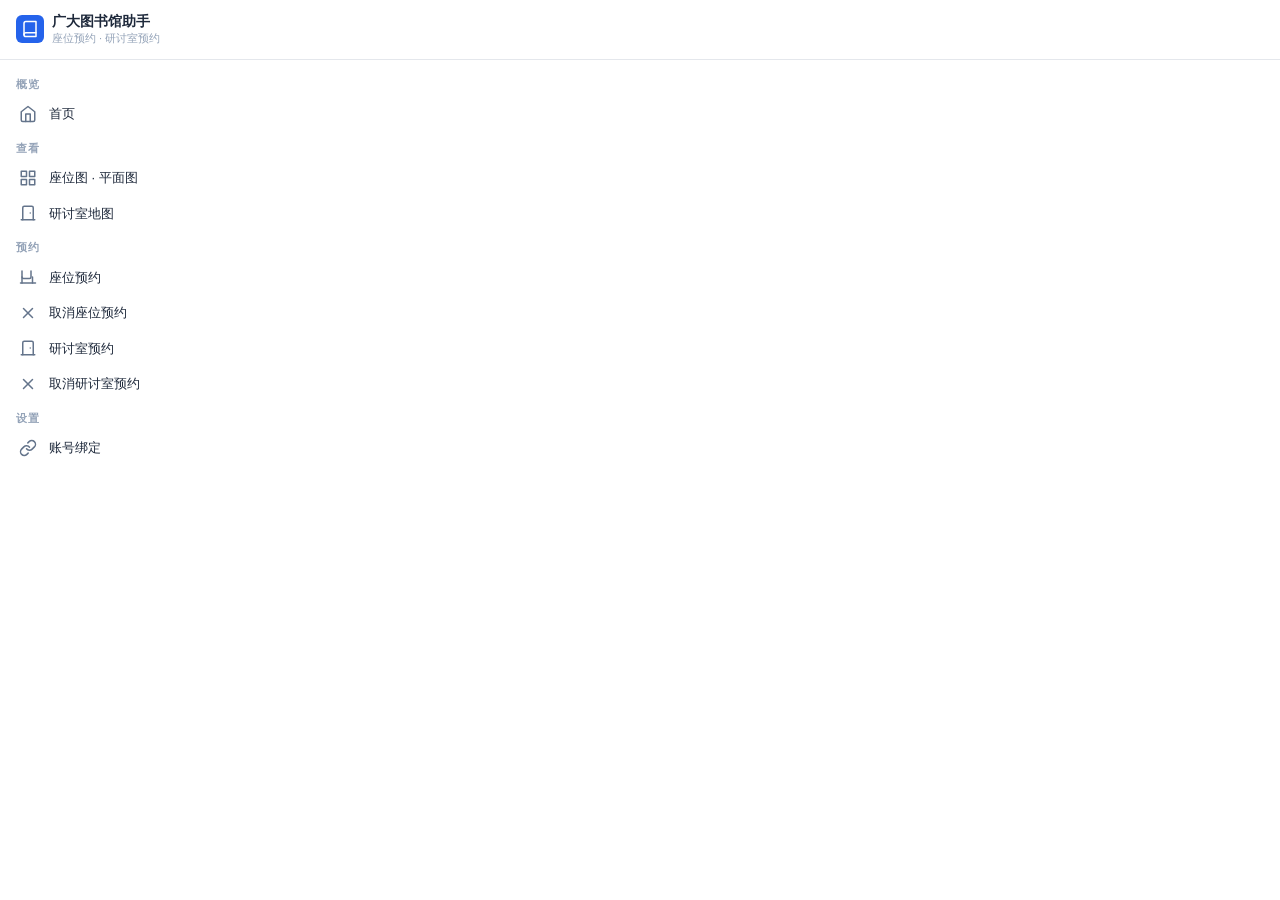
<file: index.html>
<!DOCTYPE html>
<html lang="zh-CN">
<head>
<meta charset="UTF-8">
<meta name="viewport" content="width=device-width, initial-scale=1.0">
<title>广大图书馆助手</title>
<!-- meta refresh：浏览器原生跳转，兼容性最好 -->
<meta http-equiv="refresh" content="0; url=nav.html">
<!-- JS 跳转：meta refresh 失效时的兜底 -->
<script>window.location.replace('nav.html');</script>
</head>
<body>
正在跳转，请稍候...如果未自动跳转，请 <a href="nav.html">点击这里</a>。
</body>
</html>
</file>
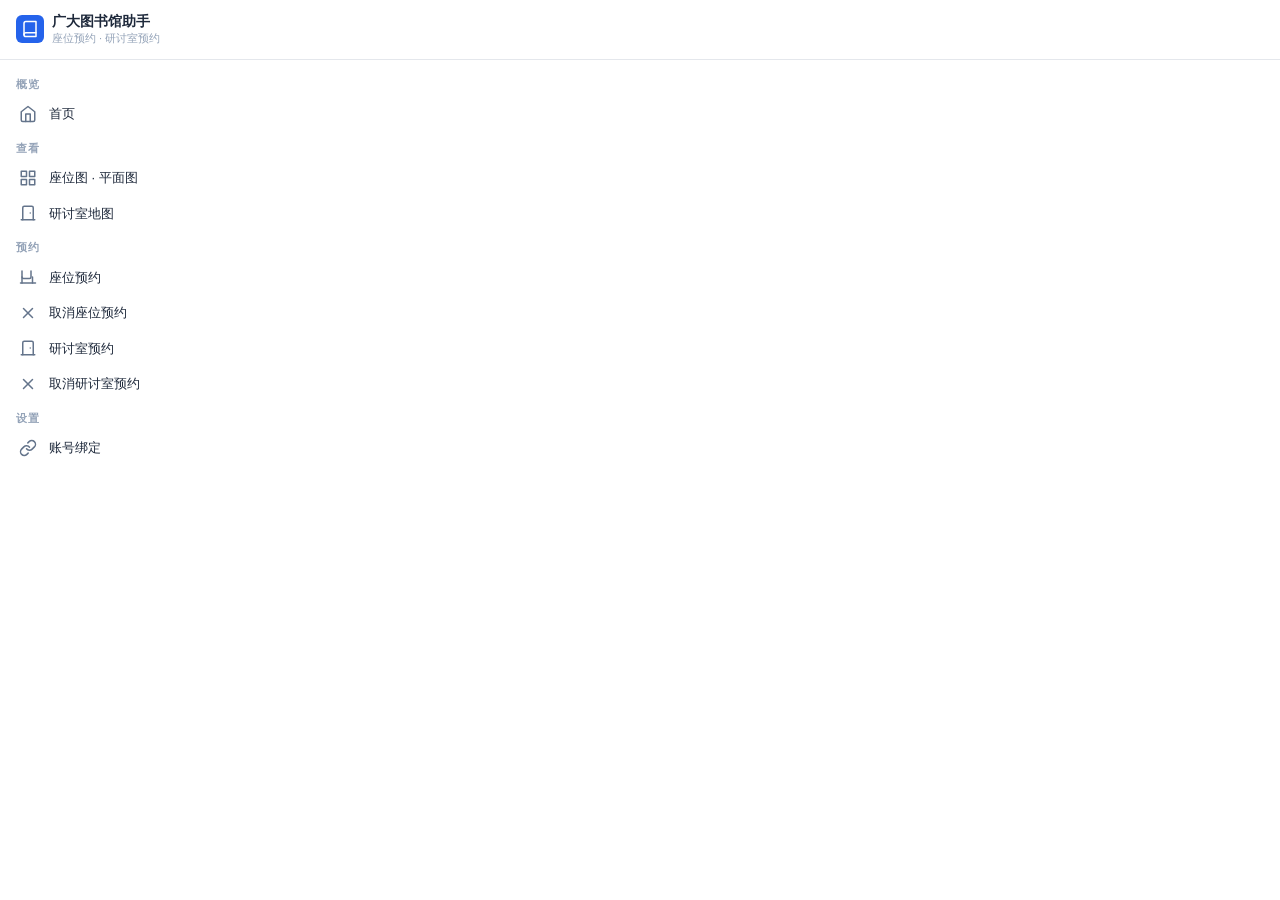
<file: nav.html>
<!DOCTYPE html>
<html lang="zh-CN">
<head>
<meta charset="UTF-8">
<meta name="viewport" content="width=device-width, initial-scale=1.0">
<title>功能导航</title>
<link rel="stylesheet" href="shared.css">
</head>
<body>

<div class="nav-panel">

  <!-- 头部 -->
  <div class="nav-header">
    <div class="nav-header-logo">
      <svg viewBox="0 0 24 24" fill="none" stroke="currentColor" stroke-width="2" stroke-linecap="round" stroke-linejoin="round"><path d="M4 19.5A2.5 2.5 0 0 1 6.5 17H20"/><path d="M6.5 2H20v20H6.5A2.5 2.5 0 0 1 4 19.5v-15A2.5 2.5 0 0 1 6.5 2z"/></svg>
    </div>
    <div>
      <div class="nav-header-title">广大图书馆助手</div>
      <div class="nav-header-sub">座位预约 · 研讨室预约</div>
    </div>
  </div>

  <!-- 导航列表 -->
  <div class="nav-groups" id="navGroups"></div>

</div>

<!-- 二级视图：首页 FAQ -->
<div class="nav-subview" id="subview-home">
  <div class="nav-subview-header">
    <button class="nav-subview-back" onclick="closeSubview()">
      <svg viewBox="0 0 24 24" fill="none" stroke="currentColor" stroke-width="2" stroke-linecap="round" stroke-linejoin="round" width="18" height="18"><line x1="19" y1="12" x2="5" y2="12"/><polyline points="12 19 5 12 12 5"/></svg>
    </button>
    <span class="nav-subview-title">常见问题</span>
  </div>
  <div class="nav-subview-body" id="faqBody"></div>
</div>

<!-- 对话引导浮层 -->
<div class="dialog-prompt" id="dialogPrompt">
  <button class="prompt-close" onclick="hidePrompt()">&times;</button>
  <div class="prompt-title" id="promptTitle"></div>
  <div class="prompt-hint" id="promptHint"></div>
</div>

<script src="shared.js"></script>
<script>
(function() {
  const { NAV_CONFIG, ICONS, sendToParent, MSG, escapeHtml } = window.LibPanel;

  let activeId = null;

  // ---------- 渲染导航 ----------
  function renderNav() {
    const container = document.getElementById('navGroups');
    container.innerHTML = NAV_CONFIG.map(group => `
      <div class="nav-group-label">${escapeHtml(group.group)}</div>
      ${group.items.map(item => `
        <div class="nav-item ${activeId === item.id ? 'active' : ''}"
             id="nav-${escapeHtml(item.id)}"
             role="button"
             tabindex="0"
             aria-label="${escapeHtml(item.label)}：${escapeHtml(item.desc)}"
             data-nav-id="${escapeHtml(item.id)}">
          <span class="nav-item-icon">${ICONS[item.icon] || ICONS.list}</span>
          <span class="nav-item-label">${escapeHtml(item.label)}</span>
        </div>
      `).join('')}
    `).join('');

    // 修复：用事件委托替代 onclick 字符串拼接，避免潜在 XSS
    container.querySelectorAll('.nav-item').forEach(el => {
      const navId = el.dataset.navId;
      el.addEventListener('click', () => onNavClick(navId));
      el.addEventListener('keydown', (e) => {
        if (e.key === 'Enter' || e.key === ' ') {
          e.preventDefault();
          onNavClick(navId);
        }
      });
    });
  }

  // ---------- 导航点击处理 ----------
  window.onNavClick = function(itemId) {
    const item = findItem(itemId);
    if (!item) return;

    // 高亮当前项
    activeId = itemId;
    document.querySelectorAll('.nav-item').forEach(el => el.classList.remove('active'));
    const el = document.getElementById('nav-' + itemId);
    if (el) el.classList.add('active');

    const action = item.action;

    if (action.type === 'self') {
      // 左栏自展开二级视图
      showSubview(action.subview);
      return;
    }

    if (action.type === 'load-iframe') {
      // 请求父窗口在中间区加载 iframe
      sendToParent(MSG.LOAD_IFRAME, {
        target: action.target,
        params: action.params || {},
        navId: itemId,
      });
      // 同时显示兜底提示
      if (item.fallback && item.fallback.type === 'prompt') {
        showPrompt(item.label, item.fallback.message);
      }
      return;
    }

    if (action.type === 'trigger-task') {
      // 通过 CXBOT 协议触发任务流
      // shared.js 内部会根据 flow 自动选择 triggerTask 或 triggerByIntent
      sendToParent(MSG.TRIGGER_TASK, {
        flow: action.flow,
        message: action.message,  // 传递 action.message（如"看座位图"）
        params: action.params,
        navId: itemId,
      });
      // 同时显示兜底提示
      if (item.fallback && item.fallback.type === 'prompt') {
        showPrompt(item.label, item.fallback.message);
      }
      return;
    }

  };

  function findItem(id) {
    for (const group of NAV_CONFIG) {
      const item = group.items.find(i => i.id === id);
      if (item) return item;
    }
    return null;
  }

  // ---------- 二级视图 ----------
  window.showSubview = function(name) {
    closeSubview();
    const el = document.getElementById('subview-' + name);
    if (el) {
      el.classList.add('visible');
      if (name === 'home') renderFAQ();
    }
  };

  window.closeSubview = function() {
    document.querySelectorAll('.nav-subview').forEach(el => el.classList.remove('visible'));
  };

  // ---------- FAQ 内容 ----------
  function renderFAQ() {
    const faqs = [
      { q: '如何绑定图书馆账号？', a: '在对话框输入「绑定账号」，按提示输入学号和图书馆密码即可。密码会加密存储，不会明文展示。' },
      { q: '为什么预约失败？', a: '常见原因：1) 座位已被他人预约 2) 当前时段不可预约 3) 有未完成的预约冲突。建议选择空闲座位。' },
      { q: '如何查看座位状态？', a: '点击左侧「互动座位图」可查看实时座位状态。绿色=空闲，黄色=部分已约，红色=已约，蓝色=我的预约。' },
      { q: '密码安全吗？', a: '密码使用 AES-GCM 加密存储，传输使用 HTTPS。平台和开发者都无法看到明文密码。' },
      { q: '图书馆官网', a: 'https://libbooking.gzhu.edu.cn' },
    ];

    document.getElementById('faqBody').innerHTML = faqs.map((f, i) => `
      <div class="card js-faq-item" style="cursor:pointer;" data-faq-q="${escapeHtml(f.q)}">
        <div style="font-size:13px;font-weight:600;color:var(--color-text);margin-bottom:4px;">${escapeHtml(f.q)}</div>
        <div style="font-size:12px;color:var(--color-text-secondary);line-height:1.5;">${escapeHtml(f.a)}</div>
      </div>
    `).join('');

    // 修复 P1-5：用事件委托替代 onclick 注入，避免 XSS
    document.querySelectorAll('.js-faq-item').forEach(el => {
      el.addEventListener('click', () => askFAQ(el.dataset.faqQ));
    });
  }

  window.askFAQ = function(question) {
    sendToParent(MSG.TRIGGER_TASK, { flow: 'chat', message: question });
    showPrompt('已发送问题', '请在对话框查看回复');
  };

  // ---------- 对话引导浮层 ----------
  let promptTimer = null;
  function showPrompt(title, hint) {
    const el = document.getElementById('dialogPrompt');
    document.getElementById('promptTitle').textContent = title;
    document.getElementById('promptHint').textContent = hint;
    el.classList.add('visible');
    clearTimeout(promptTimer);
    promptTimer = setTimeout(hidePrompt, 5000);
  }
  window.hidePrompt = function() {
    document.getElementById('dialogPrompt').classList.remove('visible');
  };

  // ---------- 监听父窗口消息 ----------
  window.LibPanel.onParentMessage({
    [window.LibPanel.MSG_FROM_PARENT.REFRESH]: () => {
      // 父窗口请求刷新
    },
    [window.LibPanel.MSG_FROM_PARENT.NAV_UPDATE]: (payload) => {
      // 父窗口更新导航高亮
      if (payload && payload.activeId) {
        activeId = payload.activeId;
        renderNav();
      }
    },
  });

  // ---------- 初始化 ----------
  renderNav();
})();
</script>
</body>
</html>
</file>
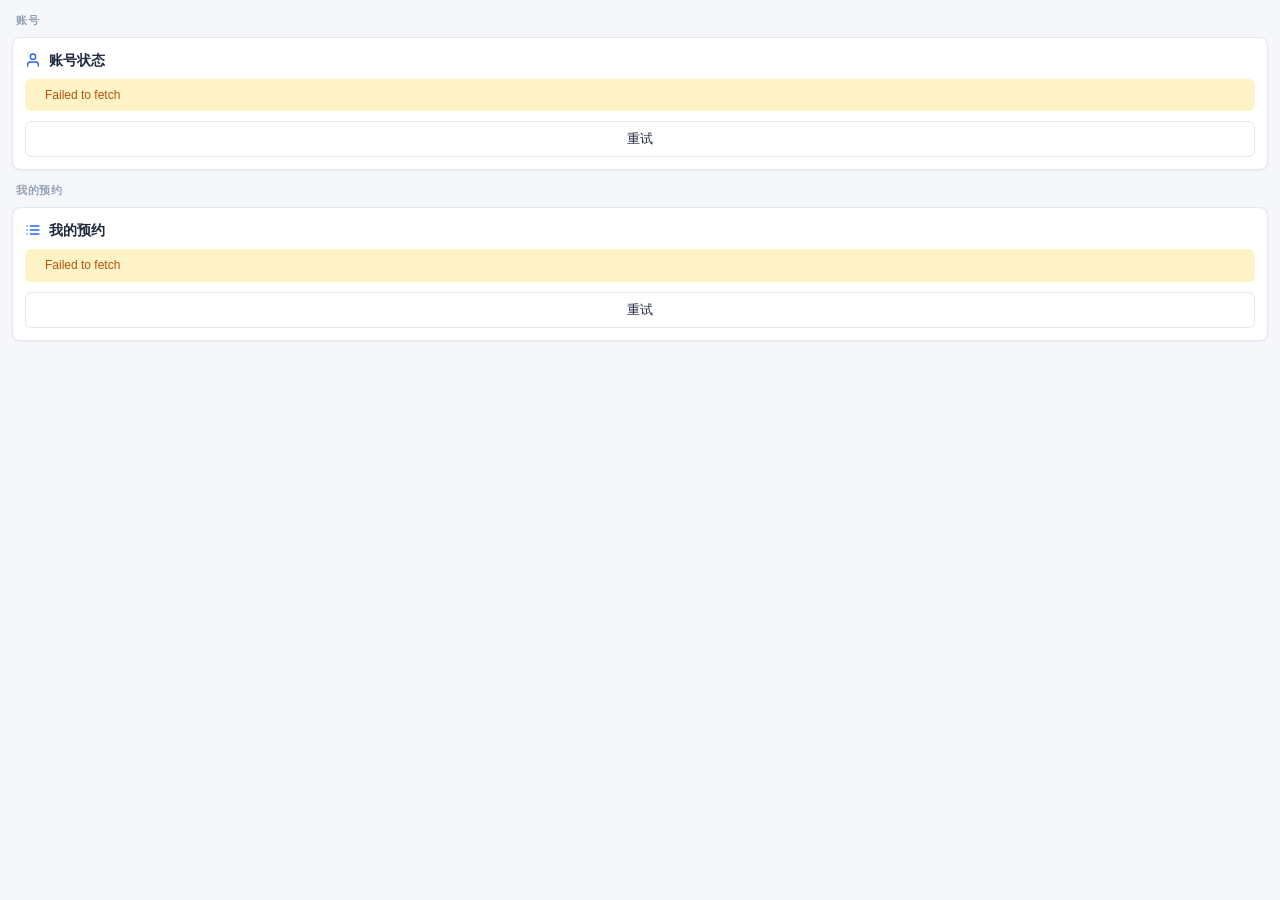
<file: panel.html>
<!DOCTYPE html>
<html lang="zh-CN">
<head>
<meta charset="UTF-8">
<meta name="viewport" content="width=device-width, initial-scale=1.0">
<title>个人信息面板</title>
<link rel="stylesheet" href="shared.css">
</head>
<body>

<div class="panel-container" id="container">

  <!-- 账号状态 -->
  <div class="panel-section">
    <div class="panel-section-title">账号</div>
    <div class="card" id="accountCard">
      <div class="skeleton-line" style="width:60%;height:14px;margin-bottom:8px;"></div>
      <div class="skeleton-line" style="width:90%;height:12px;margin-bottom:6px;"></div>
      <div class="skeleton-line" style="width:70%;height:12px;"></div>
    </div>
  </div>

  <!-- 我的预约（直连 /api/reservations，座位/研讨室分组展示，支持一键取消） -->
  <div class="panel-section">
    <div class="panel-section-title">我的预约</div>
    <div class="card" id="resvCard">
      <div class="skeleton-line" style="width:60%;height:14px;margin-bottom:8px;"></div>
      <div class="skeleton-line" style="width:90%;height:12px;margin-bottom:6px;"></div>
      <div class="skeleton-line" style="width:70%;height:12px;"></div>
    </div>
  </div>


</div>

<script src="shared.js"></script>
<script>
(function() {
  const { apiGet, apiPost, ICONS, escapeHtml, MSG_FROM_PARENT, onParentMessage, setToken, clearToken, triggerFlow } = window.LibPanel;

  // ---------- 显示模式（URL 参数 mode，2026-08-24）----------
  // login：登录专注视图（账号管理任务流嵌入节点用）——只显示账号卡片，隐藏其余三卡片
  // view ：只读视图（右侧常驻 iframe 用）——未绑定只显示警告+触发按钮，不渲染绑定表单
  // 默认 ：完整面板（其他任务流嵌入 / 直接访问）
  const MODE = new URLSearchParams(location.search).get('mode') || '';
  if (MODE === 'login') {
    document.querySelectorAll('.panel-section').forEach((sec, idx) => {
      if (idx > 0) sec.style.display = 'none';
    });
  }

  // ---------- 渲染账号状态 ----------
  // 后端 GET /api/status 返回：
  //   未绑定: {"code":0, "bound":false}
  //   已绑定: {"code":0, "bound":true, "maskedName":"张某某"}
  function renderAccount(resp) {
    const card = document.getElementById('accountCard');

    // API 调用失败（FC 不可达/超时/网络中断）——附重试按钮，免用户重开页面/重说指令
    if (!resp) {
      card.innerHTML = `
        <div class="card-header">${ICONS.user} 账号状态</div>
        <div class="alert alert-warning">
          <span>${ICONS.alert}</span>
          <div>无法连接服务器，请稍后重试</div>
        </div>
        <button type="button" class="btn btn-block" style="margin-top:10px;" id="retryStatusBtn">重试连接</button>`;
      card.querySelector('#retryStatusBtn').addEventListener('click', () => refreshAll());
      return;
    }

    // code 非 0
    if (resp.code !== 0) {
      card.innerHTML = `
        <div class="card-header">${ICONS.user} 账号状态</div>
        <div class="alert alert-warning">
          <span>${ICONS.alert}</span>
          <div>${escapeHtml(resp.msg || '查询失败')}</div>
        </div>
        <button type="button" class="btn btn-block" style="margin-top:10px;" id="retryStatusBtn">重试</button>`;
      card.querySelector('#retryStatusBtn').addEventListener('click', () => refreshAll());
      return;
    }

    // ① 只读模式（view，右侧常驻 iframe）且未绑定：只显示警告 + 触发按钮，不渲染表单
    //    原因：侧边常驻 iframe 的 URL 不支持平台变量注入（2026-08-24 实测确认），
    //    uid 由 localStorage 身份自举恢复（shared.js，绑定过即正确）；但自举失效时
    //    （清数据/换设备/多账号）仍会回落 test_user——只读设计使 uid 即使错误也无
    //    副作用（无表单可提交），按钮走 triggerFlow 在对话区触发账号管理任务流
    if (MODE === 'view' && !resp.bound) {
      card.innerHTML = `
        <div class="card-header">${ICONS.user} 账号状态</div>
        <div class="alert alert-warning" style="margin-bottom:10px;">
          <span>${ICONS.alert}</span>
          <div>未绑定图书馆账号，暂无法使用预约/抢座功能</div>
        </div>
        <div style="font-size:var(--text-sm);color:var(--color-text-secondary);margin-bottom:10px;">
          为保证账号安全，绑定请在对话区完成。点击下方按钮，在对话区打开的绑定面板中输入学号密码
        </div>
        <button type="button" class="btn btn-primary btn-block js-go-bind">去绑定账号</button>`;
      card.querySelector('.js-go-bind').addEventListener('click', () => {
        // 配置了真实 taskId 时直接触发任务流，否则向对话区发送「绑定账号」语义触发
        triggerFlow('bind');
      });
      return;
    }

    // ② 完整/登录模式：未绑定，或已绑定但本机无凭证（换设备 / 清除浏览器数据 /
    //    其他通道绑定产生的同步断层）→ 渲染绑定表单：重新提交走 upsert 自动轮换
    //    凭证，本机即时恢复（view 模式不进此分支——只读，凭证同步走对话区登录入口）
    if (MODE !== 'view' && (!resp.bound || !window.LibPanel.hasCredential())) {
      const needSync = Boolean(resp.bound);
      const tip = needSync
        ? `已绑定（${escapeHtml(resp.maskedName || '--')}），但本设备未持有凭证（换设备或清除浏览器数据后会出现）。在下方重新输入账密即可同步，凭证自动轮换，其余设置不受影响`
        : '未绑定图书馆账号，在下方表单直接绑定';
      card.innerHTML = `
        <div class="card-header">${ICONS.user} 账号状态</div>
        <div class="alert alert-warning" style="margin-bottom:10px;">
          <span>${ICONS.alert}</span>
          <div>${tip}</div>
        </div>
        <form id="bindForm" autocomplete="off" novalidate>
          <div class="form-field">
            <label class="form-label" for="bindUsername">学号</label>
            <input class="form-input" id="bindUsername" type="text" inputmode="numeric" maxlength="20"
                   placeholder="图书馆系统登录学号" autocomplete="off" required>
          </div>
          <div class="form-field">
            <label class="form-label" for="bindPassword">密码</label>
            <div class="pwd-wrap">
              <input class="form-input" id="bindPassword" type="password" maxlength="64"
                     placeholder="图书馆系统密码" autocomplete="new-password" required>
              <button type="button" class="pwd-toggle" aria-label="显示密码" title="显示密码">${ICONS.eye}</button>
            </div>
          </div>
          <div class="form-field">
            <label class="form-label" for="bindPushplus">PushPlus Token（可选）</label>
            <input class="form-input" id="bindPushplus" type="text"
                   placeholder="抢座结果微信推送用，可留空" autocomplete="off">
          </div>
          <label class="form-check" style="margin-bottom:10px;">
            <input type="checkbox" id="bindRemember"> 记住密码（AES 加密存储，每日自动抢座需要）
          </label>
          <button type="submit" class="btn btn-primary btn-block" id="bindSubmitBtn">绑定</button>
          <div class="form-msg" id="bindMsg"></div>
        </form>
        <div class="form-footnote">绑定后凭证自动保存在本浏览器，下次打开免重复绑定</div>`;
      setupBindForm(card);
      return;
    }

    // 已绑定（字段是 maskedName，不是 masked）
    card.innerHTML = `
      <div class="card-header">${ICONS.user} 账号状态</div>
      <div class="list-item">
        <span class="list-item-label">学号</span>
        <span class="list-item-value">${escapeHtml(resp.maskedName || '--')}</span>
      </div>
      <div class="list-item">
        <span class="list-item-label">状态</span>
        <span class="list-item-value"><span class="badge badge-success">已绑定</span></span>
      </div>
      <button class="btn btn-block js-unbind" style="margin-top:10px;">解绑账号</button>`;
    card.querySelector('.js-unbind').addEventListener('click', unbindAccount);
  }

  // ---------- 内嵌绑定表单（方案 4：免跳转对话框，绑定成功免刷新直接用） ----------
  function setupBindForm(card) {
    const form = card.querySelector('#bindForm');
    const msgEl = card.querySelector('#bindMsg');
    const btn = card.querySelector('#bindSubmitBtn');
    // 密码可见性切换（掩码 ↔ 明文，方便核对输入；type=button 防误触发表单提交）
    const pwdInput = card.querySelector('#bindPassword');
    const pwdToggle = card.querySelector('.pwd-toggle');
    if (pwdToggle && pwdInput) {
      pwdToggle.addEventListener('click', () => {
        const show = pwdInput.type === 'password';
        pwdInput.type = show ? 'text' : 'password';
        pwdToggle.innerHTML = show ? ICONS.eyeOff : ICONS.eye;
        pwdToggle.setAttribute('aria-label', show ? '隐藏密码' : '显示密码');
        pwdToggle.title = show ? '隐藏密码' : '显示密码';
      });
    }
    form.addEventListener('submit', async (e) => {
      e.preventDefault();
      msgEl.textContent = '';
      msgEl.className = 'form-msg';
      const username = card.querySelector('#bindUsername').value.trim();
      const password = card.querySelector('#bindPassword').value;
      const pushplus = card.querySelector('#bindPushplus').value.trim();
      const remember = card.querySelector('#bindRemember').checked;
      if (!username || !password) {
        msgEl.textContent = '请填写学号和密码';
        msgEl.classList.add('form-msg-error');
        return;
      }
      btn.disabled = true;
      btn.textContent = '验证中…';
      try {
        const resp = await apiPost('/api/bind', {
          uid: window.LibPanel.UID, username, password, remember, pushplus,
        });
        if (resp && resp.redirected) {
          // 兜底（/api/bind 已在 shared.js 直连白名单中，正常不会走到）
          msgEl.textContent = '当前环境不支持直连，请在对话框输入「绑定账号」';
          msgEl.classList.add('form-msg-error');
          return;
        }
        if (resp && resp.code === 0) {
          // token 生命周期起点：立即生效（内存 + localStorage 持久化），
          // 后续请求自动经 /api/auth/exchange 换短时效凭证，无需刷新页面
          setToken(resp.token || '');
          renderBindSuccess(card, resp);
        } else {
          msgEl.textContent = (resp && resp.msg) || '绑定失败';
          msgEl.classList.add('form-msg-error');
        }
      } catch (err) {
        msgEl.textContent = err.message || '网络错误，请稍后重试';
        msgEl.classList.add('form-msg-error');
      } finally {
        btn.disabled = false;
        btn.textContent = '绑定';
      }
    });
  }

  // ---------- 绑定成功页（2026-08-24 移除 token 展示与"粘贴到 URL"指令） ----------
  // 该指令是 v18 前旧方案残留：平台内终端用户无法修改任务流 iframe URL（管理员静态模板），
  // 且 setToken 已自动完成 localStorage 存储——token 从未需要手动放置。
  // 跨设备正确路径 = 在新设备重新绑定（upsert 自动轮换旧 token）。
  // URL ?token= 解析能力保留在 shared.js（独立浏览器直开/调试场景），UI 不再广告。
  function renderBindSuccess(card, resp) {
    card.innerHTML = `
      <div class="card-header">${ICONS.user} 账号状态</div>
      <div class="alert alert-success">
        <span>${ICONS.check}</span>
        <div>绑定成功（${escapeHtml(resp.maskedName || '')}），凭证已自动生效</div>
      </div>
      <div style="margin-top:10px;font-size:var(--text-sm);color:var(--color-text-secondary);">
        凭证已自动保存在本浏览器，无需任何手动配置——本页面与左侧面板均可直接使用，
        下次打开免重复绑定。在其他设备使用时，对我说「绑定账号」重新绑定即可。
      </div>
      <button class="btn btn-block" id="bindDoneBtn" style="margin-top:12px;">完成</button>`;
    card.querySelector('#bindDoneBtn').addEventListener('click', async () => {
      await refreshAll();
      // 点「完成」回到常规卡片（已绑定视图 ~200px）——login 模式嵌入时同步下调 iframe 高度
      if (MODE === 'login' && window.LibPanel.resizeIframe) {
        window.LibPanel.resizeIframe(400, 260);
      }
    });
    // 绑定成功视图（~260px，token 展示已移除）比表单视图（~440px）矮——login 模式嵌入时主动下调
    if (MODE === 'login' && window.LibPanel.resizeIframe) {
      window.LibPanel.resizeIframe(400, 300);
    }
  }

  // ---------- 解绑（token 生命周期终点：清内存 + localStorage） ----------
  async function unbindAccount() {
    if (!confirm('确定解绑账号吗？解绑后将无法使用预约/抢座功能。')) return;
    try {
      const resp = await apiPost('/api/unbind', { uid: window.LibPanel.UID });
      if (resp && resp.redirected) {
        alert('已转向对话区，请在对话框完成解绑操作');
        return;
      }
      if (resp && resp.code === 0) {
        clearToken();  // 清除本地长期凭证与短时效缓存，下次会话从零开始
        await refreshAll();
      } else {
        alert('解绑失败: ' + (resp ? resp.msg : '未知错误'));
      }
    } catch (e) {
      alert('解绑失败: ' + e.message);
    }
  }

  // ---------- 我的预约（直连 /api/reservations：座位/研讨室分组 + 一键取消） ----------
  // 与 roommap.html 同源正则：匹配研讨室类房间名，其余归为座位预约
  const ROOM_RESV_RE = /^(研讨间|研讨室|低音研讨室|学习室|静思间|学士吟|朝天乐|朝天子|清和风|江如练|浣溪沙|沁园春)/;

  function resvItemHtml(it) {
    const rid = escapeHtml(String(it.resvId == null ? '' : it.resvId));
    return `
      <div class="list-item" style="align-items:center;gap:8px;">
        <div style="flex:1;min-width:0;">
          <div style="font-weight:500;word-break:break-all;">${escapeHtml(it.seat || '--')}</div>
          <div style="font-size:var(--text-sm);color:var(--color-text-secondary);margin-top:2px;">${escapeHtml(it.begin || '')} - ${escapeHtml(it.end || '')}</div>
        </div>
        <button type="button" class="btn btn-sm js-cancel-resv" data-resvid="${rid}" style="flex-shrink:0;">取消</button>
      </div>`;
  }

  function renderReservations(resp) {
    const card = document.getElementById('resvCard');
    if (!card) return;

    // 未绑定（401）：提示而非报错（view 模式下账号卡片另有绑定引导，这里只做轻提示）
    if (resp && resp.code === 401) {
      card.innerHTML = `
        <div class="empty-state">
          <span>${ICONS.list}</span>
          <div>绑定账号后可查看预约</div>
        </div>`;
      return;
    }

    // 查询失败：显示具体原因 + 重试按钮（与账号卡片同款交互）
    if (!resp || resp.code !== 0) {
      card.innerHTML = `
        <div class="card-header">${ICONS.list} 我的预约</div>
        <div class="alert alert-warning">
          <span>${ICONS.alert}</span>
          <div>${escapeHtml((resp && resp.msg) || '查询失败')}</div>
        </div>
        <button type="button" class="btn btn-block" style="margin-top:10px;" id="retryResvBtn">重试</button>`;
      card.querySelector('#retryResvBtn').addEventListener('click', () => refreshResv());
      return;
    }

    const items = (resp.reservations || []).slice()
      .sort((a, b) => String(a.begin || '').localeCompare(String(b.begin || '')));
    const seatItems = items.filter(it => !ROOM_RESV_RE.test(it.seat || ''));
    const roomItems = items.filter(it => ROOM_RESV_RE.test(it.seat || ''));

    if (!items.length) {
      card.innerHTML = `
        <div class="empty-state">
          <span>${ICONS.list}</span>
          <div>暂无预约（可查看今明后 3 天）</div>
        </div>`;
      return;
    }

    let html = '';
    if (seatItems.length) {
      html += `<div class="card-header">座位预约（${seatItems.length}）</div>` + seatItems.map(resvItemHtml).join('');
    }
    if (roomItems.length) {
      html += (seatItems.length ? '<div style="height:8px;"></div>' : '')
        + `<div class="card-header">研讨室预约（${roomItems.length}）</div>` + roomItems.map(resvItemHtml).join('');
    }
    card.innerHTML = html;
  }

  async function cancelResv(resvId) {
    if (!confirm('确定取消该预约吗？')) return;
    const btn = document.querySelector(`.js-cancel-resv[data-resvid="${CSS.escape(String(resvId))}"]`);
    if (btn) { btn.disabled = true; btn.textContent = '取消中…'; }
    try {
      const resp = await apiPost('/api/cancel', { target: String(resvId) });
      if (resp && resp.code === 0) {
        await refreshResv();  // 取消成功：仅刷新预约分组（账号状态不受影响）
      } else {
        alert((resp && resp.msg) || '取消失败，请稍后重试');
        if (btn) { btn.disabled = false; btn.textContent = '取消'; }
      }
    } catch (e) {
      alert('取消失败：' + (e.message || e));
      if (btn) { btn.disabled = false; btn.textContent = '取消'; }
    }
  }

  // ---------- 刷新所有数据 ----------
  // 拆分两类接口的刷新节奏：
  // - /api/status：仅查 DB，轻量，可 60s 轮询
  // - /api/reservations：FC 无状态，每次调用都真实登录图书馆系统——重量级，
  //   不能 60s 轮询（防图书馆侧登录限流/账号锁定），仅初始化/事件/手动/5 分钟级刷新
  async function refreshStatus() {
    let statusData;
    try {
      const r = await apiGet('/api/status');
      statusData = r;
    } catch (e) {
      statusData = { code: -1, msg: (e && e.message) || '网络错误' };
    }
    renderAccount(statusData);
  }

  async function refreshResv() {
    let resvData;
    try {
      const r = await apiGet('/api/reservations');
      resvData = r;
    } catch (e) {
      resvData = { code: -1, msg: (e && e.message) || '网络错误' };
    }
    renderReservations(resvData);
  }

  async function refreshAll() {
    await Promise.allSettled([refreshStatus(), refreshResv()]);
  }

  // ---------- 监听父窗口消息 ----------
  onParentMessage({
    [MSG_FROM_PARENT.REFRESH]: () => refreshAll(),
    [MSG_FROM_PARENT.DATA_SYNC]: (payload) => {
      if (payload && ['bound', 'unbound', 'reserved'].includes(payload.type)) {
        refreshAll();
      }
    },
  });

  // ---------- 初始化 ----------
  // 我的预约取消按钮：事件委托挂在卡片容器上（innerHTML 重渲染后监听器仍生效）
  document.getElementById('resvCard').addEventListener('click', (e) => {
    const btn = e.target.closest('.js-cancel-resv');
    if (btn && !btn.disabled) cancelResv(btn.getAttribute('data-resvid'));
  });

  refreshAll();

  // 自动刷新策略：使用 Page Visibility API，仅在页面可见时刷新
  // 避免用户切到其他页签时浪费 FC 调用次数
  let refreshTimer = null;
  let tickCount = 0;

  function startAutoRefresh() {
    if (refreshTimer) clearInterval(refreshTimer);
    tickCount = 0;
    refreshTimer = setInterval(() => {
      tickCount++;
      refreshStatus();                       // 轻量：DB 查询，60s
      if (tickCount % 5 === 0) refreshResv(); // 重量：图书馆登录，5 分钟一次
    }, 60000);
    // 跨 iframe 凭证秒级同步（2026-08-24）：同一 Pages origin 的多个 iframe
    // （对话内嵌登录面板 / 右侧常驻面板）共享 localStorage，storage 事件在
    // 写入方之外的其他同源窗口触发——绑定 setToken / 解绑 clearToken 时，
    // 其他面板立即感知并自动刷新（60s 轮询作为兜底）
    window.addEventListener('storage', (e) => {
      if (e.key && e.key.startsWith('libpanel_token_')) {
        // 跨 iframe 凭证同步（2026-08-25）：本面板若在绑定前加载，TOKEN 快照为空，
        // 直接 refreshAll 会对带鉴权的接口发无凭证请求 → 403
        // （status 是白名单不受影响，故账号卡片显示已绑定而查询卡片报错）。
        // 先重读 localStorage 的 token 再刷新数据。
        window.LibPanel.reloadCredential();
        refreshAll();
      }
    });
  }

  function stopAutoRefresh() {
    if (refreshTimer) {
      clearInterval(refreshTimer);
      refreshTimer = null;
    }
  }

  // 页面可见时开始刷新，隐藏时停止
  if (document.hidden !== undefined) {
    document.addEventListener('visibilitychange', () => {
      if (document.hidden) {
        stopAutoRefresh();
      } else {
        // 重新可见时立即刷新一次，再启动定时器
        refreshAll();
        startAutoRefresh();
      }
    });
  }

  // 初始启动（如果页面可见）
  if (!document.hidden) startAutoRefresh();
})();
</script>
</body>
</html>
</file>
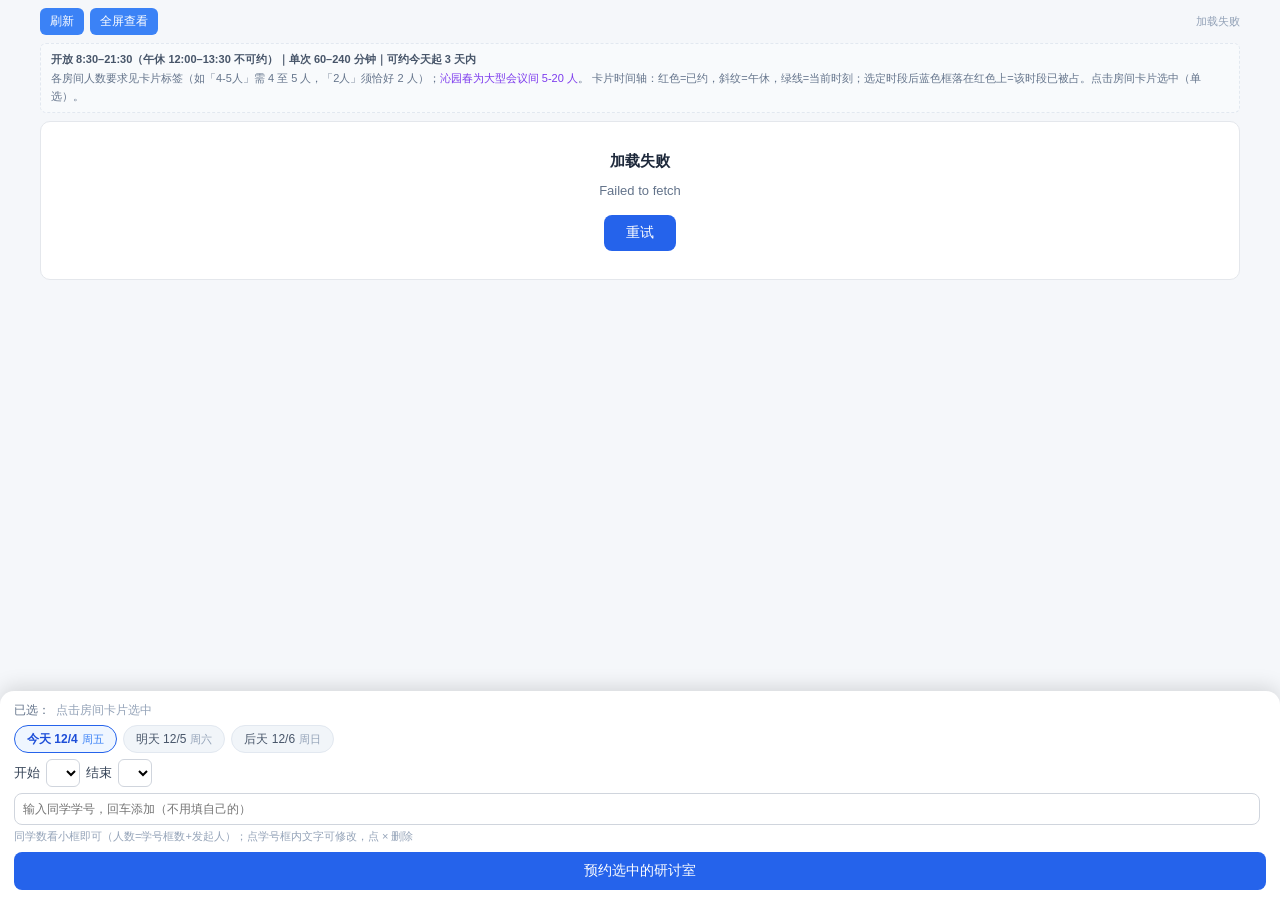
<file: roommap.html>
<!DOCTYPE html>
<html lang="zh-CN">
<head>
<meta charset="UTF-8">
<meta name="viewport" content="width=device-width, initial-scale=1.0">
<title>研讨室地图</title>
<link rel="stylesheet" href="shared.css">
<style>
  * { margin: 0; padding: 0; box-sizing: border-box; font-family: -apple-system, "PingFang SC", "Microsoft YaHei", sans-serif; }
  body { background: #f5f7fa; padding: 8px; padding-bottom: 96px; }
  .page-shell { max-width: 1200px; margin: 0 auto; }

  .top-bar { display: flex; gap: 6px; align-items: center; margin-bottom: 8px; }
  .top-bar button { background: #3b82f6; color: #fff; border: 0; padding: 5px 10px; border-radius: 6px;
                    cursor: pointer; font-size: 12px; }
  .top-bar button:hover { background: #2563eb; }
  .top-bar .status { margin-left: auto; font-size: 11px; color: #94a3b8; }

  .rules { font-size: 11px; color: #64748b; background: #f8fafc; border: 1px dashed #e2e8f0;
           border-radius: 6px; padding: 6px 10px; margin: 8px 0; line-height: 1.7; }
  .rules b { color: #475569; }

  /* 类型筛选行 */
  .filter-row { display: flex; gap: 6px; flex-wrap: wrap; margin: 8px 0; }
  .fchip { padding: 4px 12px; font-size: 12px; color: #475569; background: #f1f5f9;
           border: 1px solid #e2e8f0; border-radius: 999px; cursor: pointer; user-select: none; }
  .fchip.on { background: #eff6ff; border-color: #2563eb; color: #1d4ed8; font-weight: 600; }

  /* 分组区块 */
  .group { background: #fff; border: 1px solid #e4e7ec; border-radius: 10px; margin-bottom: 10px; overflow: hidden; }
  .group-head { padding: 10px 12px 8px; border-bottom: 1px solid #f1f5f9; }
  .group-title { font-size: 14px; font-weight: 600; color: #1e293b; display: flex; align-items: center; gap: 8px; flex-wrap: wrap; }
  .group-badge { font-size: 11px; font-weight: 400; color: #2563eb; background: #eff6ff;
                 border-radius: 999px; padding: 2px 8px; }
  .group-desc { font-size: 11px; color: #94a3b8; margin-top: 3px; }
  .tl-legend { font-size: 10px; color: #94a3b8; margin-top: 5px; display: flex; align-items: center; gap: 10px; flex-wrap: wrap; }
  .tl-legend .sw { display: inline-block; width: 16px; height: 7px; border-radius: 2px; vertical-align: middle; margin-right: 3px; }
  .room-grid { display: flex; flex-direction: column; gap: 8px; padding: 10px 12px 12px; }

  /* 房间卡片（行式：左侧房间信息 + 右侧全宽时间轴） */
  .room-card { border: 1.5px solid #e4e7ec; border-radius: 8px; padding: 9px 12px; cursor: pointer;
               background: #fff; transition: all 0.15s ease; position: relative;
               display: flex; align-items: center; gap: 14px; }
  .rc-left { flex: none; width: 168px; }
  @media (max-width: 560px) {
    .room-card { flex-direction: column; align-items: stretch; gap: 6px; }
    .rc-left { width: auto; }
  }
  .room-card:hover { border-color: #93c5fd; }
  .room-card.sel { border-color: #2563eb; background: #eff6ff; }
  .room-card.full { opacity: 0.55; cursor: not-allowed; }
  .room-card.full .room-name { text-decoration: line-through; color: #94a3b8; }
  .room-card.conflict { border-color: #f59e0b; background: #fffbeb; }
  .room-name { font-size: 13px; font-weight: 600; color: #1e293b; display: flex; align-items: center; gap: 6px; }
  .room-kind { font-size: 10px; color: #fff; background: #64748b; border-radius: 4px; padding: 1px 5px; font-weight: 400; }
  .kind-big { background: #7c3aed; }

  /* 卡片内时间轴（右列全宽）：8:30 ─── 12:00 ∥午休∥ 13:30 ─── 21:30 */
  .rc-tl { flex: 1; min-width: 0; }
  .room-tl { position: relative; height: 16px; background: #f1f5f9; border-radius: 3px; overflow: hidden; }
  .tl-lunch { position: absolute; top: 0; bottom: 0; background: repeating-linear-gradient(45deg, #e2e8f0, #e2e8f0 3px, #f8fafc 3px, #f8fafc 6px); }
  .tl-busy { position: absolute; top: 0; bottom: 0; background: #f87171; border-radius: 2px; }
  .tl-sel { position: absolute; top: -1px; bottom: -1px; background: rgba(37, 99, 235, 0.25); border: 1.5px solid #2563eb; border-radius: 3px; }
  .tl-now { position: absolute; top: -2px; bottom: -2px; width: 2px; background: #16a34a; }
  /* 时刻刻度尺：整点刻度 + 逢 2 小时文字 */
  .tl-scale { position: relative; height: 14px; margin-top: 2px; }
  .tl-scale i { position: absolute; top: 0; width: 1px; height: 4px; background: #cbd5e1; }
  .tl-scale span { position: absolute; top: 5px; transform: translateX(-50%); font-size: 10px;
                   color: #94a3b8; white-space: nowrap; font-style: normal; }
  .tl-scale b { position: absolute; top: 5px; font-size: 10px; color: #94a3b8; font-weight: 400; }
  /* 已约时段文字（时间轴下方，直接读出几点） */
  .busy-txt { font-size: 10px; color: #64748b; margin-top: 1px; line-height: 1.5; }
  .busy-txt .bt-ok { color: #16a34a; }
  .room-meta { font-size: 11px; color: #64748b; display: flex; gap: 6px; align-items: center; flex-wrap: wrap; }
  .warn { color: #b45309; font-weight: 600; }

  /* 我的研讨室预约 */
  .myresv { background: #fff; border: 1px solid #e4e7ec; border-radius: 10px; margin-bottom: 10px; overflow: hidden; }
  .myresv-head { padding: 10px 12px 8px; border-bottom: 1px solid #f1f5f9;
                 display: flex; align-items: center; gap: 8px; }
  .myresv-title { font-size: 14px; font-weight: 600; color: #1e293b; }
  .myresv-list { padding: 4px 12px 8px; }
  .resv-item { display: flex; align-items: center; gap: 10px; padding: 7px 0;
               border-bottom: 1px dashed #f1f5f9; font-size: 13px; }
  .resv-item:last-child { border-bottom: 0; }
  .resv-room { font-weight: 600; color: #1e293b; }
  .resv-time { color: #64748b; font-size: 12px; }
  .resv-cancel { margin-left: auto; background: #fff; color: #b91c1c; border: 1px solid #fecaca;
                 border-radius: 6px; padding: 3px 12px; font-size: 12px; cursor: pointer; }
  .resv-cancel:hover { background: #fef2f2; }
  .resv-cancel:disabled { color: #9ca3af; border-color: #e5e7eb; cursor: not-allowed; }

  /* 底部操作栏（常驻） */
  #bar { position: fixed; left: 0; right: 0; bottom: 0; background: #fff; border-radius: 14px 14px 0 0;
         box-shadow: 0 -4px 20px #0002; padding: 10px 14px; z-index: 20; }
  .bar-row { display: flex; gap: 6px; align-items: center; flex-wrap: wrap; font-size: 13px; color: #334155; }
  #selRooms { flex: 1; min-width: 200px; font-size: 12px; color: #2563eb; min-height: 18px; }
  #selRooms .ph { color: #94a3b8; }
  .day-chip { padding: 4px 12px; font-size: 12px; color: #475569; background: #f1f5f9;
              border: 1px solid #e2e8f0; border-radius: 999px; cursor: pointer; user-select: none; }
  .day-chip.on { background: #eff6ff; border-color: #2563eb; color: #1d4ed8; font-weight: 600; }
  .day-chip .dw { color: #94a3b8; font-weight: 400; margin-left: 4px; font-size: 11px; }
  .day-chip.on .dw { color: #3b82f6; }
  #bar select { padding: 5px 6px; border: 1px solid #d0d5dd; border-radius: 6px; font-size: 12px; background: #fff; }
  /* 学号 chips 输入框：圆边小框包住已填学号，×删除，点框内文字可改 */
  .membox { flex: 1; display: flex; flex-wrap: wrap; gap: 4px; align-items: center;
            border: 1px solid #d0d5dd; border-radius: 8px; padding: 3px 6px;
            background: #fff; min-height: 32px; cursor: text; }
  .membox:focus-within { border-color: #3b82f6; }
  .mchip { display: inline-flex; align-items: center; gap: 2px; border: 1px solid #bfdbfe;
           background: #eff6ff; color: #1d4ed8; border-radius: 999px; padding: 1px 4px 1px 10px;
           font-size: 12px; line-height: 1.5; }
  .mchip .sid { cursor: text; }
  .mchip .x { cursor: pointer; color: #93c5fd; font-weight: 700; width: 16px; height: 16px;
              border-radius: 50%; display: inline-flex; align-items: center; justify-content: center;
              font-size: 12px; line-height: 1; }
  .mchip .x:hover { background: #dbeafe; color: #1d4ed8; }
  .mchip input { border: 0; outline: 0; width: 110px; font-size: 12px; padding: 0;
                 background: transparent; color: #1d4ed8; }
  .mem-input { flex: 1; min-width: 110px; border: 0; outline: 0; font-size: 12px; padding: 4px 2px;
               background: transparent; }
  #submitBtn { margin-top: 8px; width: 100%; padding: 10px; border: 0; border-radius: 8px;
               background: #2563eb; color: #fff; font-size: 14px; cursor: pointer; }
  #submitBtn:disabled { background: #9ca3af; cursor: not-allowed; }
  #result { font-size: 12px; margin-top: 6px; line-height: 1.6; white-space: pre-wrap; display: none;
            border-radius: 6px; padding: 6px 8px; }
  #result.ok { display: block; color: #16a34a; background: #f0fdf4; }
  #result.err { display: block; color: #b91c1c; background: #fef2f2; }

  .state-view { display: none; background: #fff; border: 1px solid #e4e7ec; border-radius: 10px;
                padding: 28px 16px; text-align: center; }
  .state-view h3 { font-size: 15px; color: #1e293b; margin-bottom: 8px; }
  .state-view p { font-size: 13px; color: #64748b; line-height: 1.6; margin-bottom: 14px; }
  .state-view button { background: #2563eb; color: #fff; border: 0; padding: 9px 22px;
                       border-radius: 8px; font-size: 14px; cursor: pointer; }
</style>
</head>
<body>

<div class="page-shell">

<div class="top-bar">
  <button onclick="forceRefresh()">刷新</button>
  <button onclick="goFullscreen()">全屏查看</button>
  <span class="status" id="testStatus">加载中...</span>
</div>

<div class="rules">
  <b>开放 8:30–21:30（午休 12:00–13:30 不可约）｜单次 60–240 分钟｜可约今天起 3 天内</b><br>
  各房间人数要求见卡片标签（如「4-5人」需 4 至 5 人，「2人」须恰好 2 人）；<span style="color:#7c3aed">沁园春为大型会议间 5-20 人</span>。
  卡片时间轴：红色=已约，斜纹=午休，绿线=当前时刻；选定时段后蓝色框落在红色上=该时段已被占。点击房间卡片选中（单选）。
</div>

<div class="filter-row" id="filterRow">
  <div class="fchip on" data-k="all" onclick="setKindFilter('all')">全部</div>
  <div class="fchip" data-k="研讨间" onclick="setKindFilter('研讨间')">研讨间</div>
  <div class="fchip" data-k="低音" onclick="setKindFilter('低音')">低音研讨室</div>
  <div class="fchip" data-k="学习室" onclick="setKindFilter('学习室')">学习室</div>
  <div class="fchip" data-k="静思间" onclick="setKindFilter('静思间')">静思间</div>
  <div class="fchip" data-k="会议间" onclick="setKindFilter('会议间')">大型会议间</div>
</div>

<!-- 人数筛选：按房间可容纳人数过滤（N人 = 房间人数范围包含 N） -->
<div class="filter-row" id="capFilterRow" style="margin-top:0;">
  <span style="font-size:11px;color:#94a3b8;align-self:center;flex-shrink:0;">人数</span>
  <div class="fchip on" data-c="0" onclick="setCapFilter(0)">不限</div>
  <div class="fchip" data-c="1" onclick="setCapFilter(1)">1人</div>
  <div class="fchip" data-c="2" onclick="setCapFilter(2)">2人</div>
  <div class="fchip" data-c="3" onclick="setCapFilter(3)">3人</div>
  <div class="fchip" data-c="4" onclick="setCapFilter(4)">4人</div>
  <div class="fchip" data-c="5" onclick="setCapFilter(5)">5人</div>
  <div class="fchip" data-c="6" onclick="setCapFilter(6)">6人以上</div>
</div>

<!-- 我的研讨室预约（有预约时才显示） -->
<div class="myresv" id="myresv" style="display:none">
  <div class="myresv-head">
    <div class="myresv-title">我的研讨室预约</div>
    <span class="group-badge" id="myresvCnt"></span>
  </div>
  <div class="myresv-list" id="myresvList"></div>
</div>

<div id="groups"></div>

<!-- 未绑定引导 -->
<div class="state-view" id="unboundView">
  <h3>尚未绑定图书馆账号</h3>
  <p>查看研讨室实时占用情况需要先绑定账号。<br>点击下方按钮，按对话提示完成绑定。</p>
  <button onclick="LibPanel.triggerFlow('bind')">去绑定账号</button>
</div>

<!-- 加载失败 -->
<div class="state-view" id="errorView">
  <h3>加载失败</h3>
  <p id="errMsg"></p>
  <button onclick="init()">重试</button>
</div>

</div><!-- /page-shell -->

<div id="bar">
  <div class="bar-row">
    <span style="font-size:12px;color:#64748b;">已选：</span>
    <div id="selRooms"><span class="ph">点击房间卡片选中</span></div>
  </div>
  <!-- 选中房间的当日已约时段（选房/切日期/时段数据加载后联动刷新） -->
  <div class="bar-row" id="selBusyRow" style="display:none;margin-top:4px;font-size:12px;color:#64748b;">
    <div id="selBusy"></div>
  </div>
  <div class="bar-row" style="margin-top:6px;">
    <div class="day-chip on" id="day0" onclick="setDay(0)"></div>
    <div class="day-chip" id="day1" onclick="setDay(1)"></div>
    <div class="day-chip" id="day2" onclick="setDay(2)"></div>
  </div>
  <div class="bar-row" style="margin-top:6px;">
    开始 <select id="selStart"></select>
    结束 <select id="selEnd"></select>
  </div>
  <div class="bar-row" style="margin-top:6px;">
    <div class="membox" id="memBox">
      <div id="memChips" style="display:contents;"></div>
      <input id="memberIn" class="mem-input" inputmode="numeric"
             placeholder="输入同学学号，回车添加（不用填自己的）">
    </div>
    <span id="memCnt" style="font-size:11px;color:#b45309;flex-shrink:0;align-self:center;"></span>
  </div>
  <div class="bar-row" style="margin-top:3px;font-size:11px;color:#94a3b8;">
    同学数看小框即可（人数=学号框数+发起人）；点学号框内文字可修改，点 × 删除
  </div>
  <div id="result"></div>
  <button id="submitBtn" onclick="submitReserve()">预约选中的研讨室</button>
</div>

<script src="shared.js"></script>
<script>
const { apiGet, apiPost, triggerFlow, requestIframeFullscreen, resizeIframe } = window.LibPanel;

// ---------- IC 空间规则常量（2026-08-29 官网核查）----------
const OPEN = 8 * 60 + 30, CLOSE = 21 * 60 + 30;   // 开放 8:30-21:30
const LUNCH_S = 12 * 60, LUNCH_E = 13 * 60 + 30;   // 午休 12:00-13:30
const MIN_DUR = 60, MAX_DUR = 240, STEP = 30;
const SPAN = CLOSE - OPEN;  // 780 分钟

// 分组位置文案（8-29 OCR 实测：一楼学习共享 / 五楼广州文献两大区域）
const GROUP_DESC = [
  { k: '一楼', desc: '图书馆一楼学习共享空间（IC 空间）：低音研讨室 C03–C06、研讨间 C/E 系列、学习室、静思间' },
  { k: '五楼', desc: '图书馆五楼广州文献资源中心内：学士吟、朝天乐、清和风、江如练、浣溪沙、沁园春 六间研讨间（沁园春为大型会议间）' },
  { k: '四楼', desc: '位于图书馆四楼' },
  { k: '二楼', desc: '位于图书馆二楼' },
];

// 各房间人数限制（8-30 用户提供实测信息）：返回 '4-5人'/'2人'/''（未知）
function roomCapacity(name) {
  if (/沁园春/.test(name)) return '5-20人';
  if (/朝天乐/.test(name)) return '3-5人';
  if (/^(学士吟|清和风|江如练|浣溪沙)/.test(name)) return '3-6人';
  if (/^低音研讨室/.test(name)) return '2人';
  if (/^研讨间C08/.test(name)) return '4-6人';
  if (/^研讨间C\d/.test(name)) return '4-5人';       // C07/C09
  if (/^学习室|^静思间/.test(name)) return '1人';
  const m = name.match(/^研讨间E(\d+)/);
  if (m) {
    const n = +m[1];
    if (n === 3 || n === 19) return '3-4人';
    if (n >= 9 && n <= 18) return '2人';               // E09-E18
    return '4-5人';                                    // E01/02/04-08/20/22
  }
  return '';
}

// 人数限制数值化：'4-5人' → {lo:4, hi:5}；未知房间返回 null（不拦截，后端兜底校验）
function capRange(name) {
  const cap = roomCapacity(name);
  if (!cap) return null;
  const m = cap.match(/^(\d+)(?:-(\d+))?人$/);
  if (!m) return null;
  return { lo: +m[1], hi: +(m[2] || m[1]) };
}

// 房间类型标签（类型 + 人数，如「研讨间 4-5人」）
function roomKind(name) {
  const cap = roomCapacity(name);
  const capTxt = cap ? ' ' + cap : '';
  if (/沁园春/.test(name)) return { label: '大型会议间' + capTxt, big: true };
  if (/^(学士吟|朝天乐|朝天子|清和风|江如练|浣溪沙)/.test(name)) return { label: '研讨间' + capTxt, big: false };
  if (/^低音研讨室/.test(name)) return { label: '低音研讨室' + capTxt, big: false };
  if (/^学习室/.test(name)) return { label: '学习室' + capTxt, big: false };
  if (/^静思间/.test(name)) return { label: '静思间' + capTxt, big: false };
  if (/^研讨间/.test(name)) return { label: '研讨间' + capTxt, big: false };
  if (/^研讨室\d/.test(name)) return { label: '研讨间' + capTxt, big: false };
  return { label: '研讨间' + capTxt, big: false };
}

let tree = [];            // [{name, desc, rooms:[{name,total,remain}]}]
let picked = new Set();   // 已选房间（单选，最多 1 间）
let pickDay = 0;
let kindFilter = 'all';  // 类型筛选
let myResv = [];          // 我的研讨室预约
let slotsByRoom = {};    // {房间名: [[begin,end],...]} 当日已约时段
let slotsOk = false;      // 时段接口是否可用

// 类型筛选归类（与角标体系一致；仅沁园春算会议间）
function kindKey(name) {
  const k = roomKind(name);
  if (k.big) return '会议间';
  if (/^低音/.test(name)) return '低音';
  if (/^学习室/.test(name)) return '学习室';
  if (/^静思间/.test(name)) return '静思间';
  return '研讨间';
}
function setKindFilter(k) {
  kindFilter = k;
  document.querySelectorAll('#filterRow .fchip').forEach(c => c.classList.toggle('on', c.dataset.k === k));
  render();
}

// 人数筛选（0=不限；N=房间人数范围 [lo,hi] 包含 N；6=hi>=6）
let capFilter = 0;
function setCapFilter(n) {
  capFilter = n;
  document.querySelectorAll('#capFilterRow .fchip').forEach(c => c.classList.toggle('on', +c.dataset.c === n));
  render();
}
function passCapFilter(name) {
  if (!capFilter) return true;
  const cap = capRange(name);
  if (!cap) return false;           // 人数未知的房间在具体人数筛选下隐藏
  return capFilter === 6 ? cap.hi >= 6 : (cap.lo <= capFilter && capFilter <= cap.hi);
}

function toMin(hhmm) { const [h, m] = hhmm.split(':').map(Number); return h * 60 + m; }
function toHHMM(m) { return String(Math.floor(m / 60)).padStart(2, '0') + ':' + String(m % 60).padStart(2, '0'); }
// 时间 → 时间轴百分比
function pct(t) { return ((t - OPEN) / SPAN) * 100; }

// ---------- 视图 ----------
function showUnbound() {
  document.getElementById('unboundView').style.display = 'block';
  document.getElementById('groups').style.display = 'none';
  document.getElementById('filterRow').style.display = 'none';
  document.getElementById('capFilterRow').style.display = 'none';
  document.getElementById('myresv').style.display = 'none';
  document.getElementById('testStatus').textContent = '未绑定';
}
function showError(msg) {
  document.getElementById('errMsg').textContent = msg || '请稍后重试';
  document.getElementById('errorView').style.display = 'block';
  document.getElementById('groups').style.display = 'none';
  document.getElementById('filterRow').style.display = 'none';
  document.getElementById('capFilterRow').style.display = 'none';
  document.getElementById('myresv').style.display = 'none';
  document.getElementById('testStatus').textContent = '加载失败';
}

// ---------- 归一化 /api/rooms?type=room 树 ----------
// 树可能带校区层 → 下钻大学城；叶子=房间（total/remain），父链作分组名
function normalizeTree(raw) {
  let t = raw || [];
  if (t.length && t.some(x => (x.name || '').includes('校区'))) {
    const dxc = t.find(x => (x.name || '').includes('大学城')) || t[0];
    t = (dxc && dxc.children) || [];
  }
  const groups = [];
  const walk = (nodes, chain) => {
    for (const n of nodes || []) {
      const kids = n.children || [];
      if (kids.length) {
        walk(kids, chain.concat(n.name));
      } else {
        const name = String(n.name || '').trim();
        if (!name) continue;
        let gname = chain[chain.length - 1] || '其他';
        let g = groups.find(g => g.name === gname);
        if (!g) { g = { name: gname, rooms: [] }; groups.push(g); }
        g.rooms.push({ name, total: n.total || 0, remain: n.remain || 0 });
      }
    }
  };
  walk(t, []);
  for (const g of groups) {
    const hit = GROUP_DESC.find(d => g.name.includes(d.k));
    g.desc = hit ? hit.desc : '';
    g.rooms.sort((a, b) => a.name.localeCompare(b.name, 'zh'));
  }
  // 含"一楼/五楼"的组排前
  groups.sort((a, b) => {
    const order = s => /一楼/.test(s) ? 0 : /五楼/.test(s) ? 1 : /四楼/.test(s) ? 2 : 3;
    return order(a.name) - order(b.name);
  });
  return groups;
}

// ---------- 渲染 ----------
// 已选时段（开始/结束下拉有值时）与房间已约时段是否冲突
function selPeriod() {
  const s = document.getElementById('selStart').value;
  const e = document.getElementById('selEnd').value;
  return (s && e) ? [s, e] : null;
}
function conflictWith(name, period) {
  if (!period) return false;
  const [sb, se] = period.map(toMin);
  return (slotsByRoom[name] || []).some(([b, e]) => toMin(b) < se && sb < toMin(e));
}

function tlHtml(name) {
  const busy = slotsByRoom[name] || [];
  const lunchL = pct(LUNCH_S), lunchW = pct(LUNCH_E) - lunchL;
  let busyHtml = busy.map(([b, e]) =>
    `<div class="tl-busy" style="left:${pct(toMin(b))}%;width:${pct(toMin(e)) - pct(toMin(b))}%"></div>`).join('');
  // 已选时段高亮框
  const p = selPeriod();
  let selHtml = '';
  if (p) {
    const l = pct(toMin(p[0])), w = pct(toMin(p[1])) - l;
    selHtml = `<div class="tl-sel" style="left:${l}%;width:${w}%"></div>`;
  }
  // 今天当前时刻绿线
  let nowHtml = '';
  if (pickDay === 0) {
    const now = new Date().getHours() * 60 + new Date().getMinutes();
    if (now > OPEN && now < CLOSE) nowHtml = `<div class="tl-now" style="left:${pct(now)}%"></div>`;
  }
  const title = busy.length
    ? `08:30──21:30｜已约：${busy.map(([b, e]) => `${b}-${e}`).join('、')}`
    : '08:30──21:30｜全天空闲';
  return `<div class="room-tl" title="${escapeHtml(title)}">
    <div class="tl-lunch" style="left:${lunchL}%;width:${lunchW}%"></div>${busyHtml}${selHtml}${nowHtml}</div>`;
}

// 时刻刻度尺：整点短刻度 + 10:00~20:00 逢 2 小时文字 + 两端边界
function tlScale() {
  let ticks = '';
  for (let t = OPEN + 60; t < CLOSE; t += 60) {
    ticks += `<i style="left:${pct(t)}%"></i>`;
  }
  let labels = '';
  for (let h = 10; h <= 20; h += 2) {
    labels += `<span style="left:${pct(h * 60)}%">${h}:00</span>`;
  }
  return `<div class="tl-scale">${ticks}${labels}<b style="left:0">8:30</b><b style="right:0">21:30</b></div>`;
}

// 已约时段文字（时间轴下方直接读出几点；无已约显示"空闲"）
function busyText(name) {
  if (!slotsOk) return '';
  const busy = slotsByRoom[name] || [];
  if (!busy.length) return `<div class="busy-txt"><span class="bt-ok">今日空闲</span></div>`;
  return `<div class="busy-txt">已约：${busy.map(([b, e]) => `${b}–${e}`).join('、')}</div>`;
}

function render() {
  const host = document.getElementById('groups');
  host.style.display = '';
  let html = '';
  for (const g of tree) {
    const rooms = g.rooms.filter(r =>
      (kindFilter === 'all' || kindKey(r.name) === kindFilter) && passCapFilter(r.name));
    if (!rooms.length) continue;  // 筛选后空分组不渲染
    html += `<div class="group"><div class="group-head">
      <div class="group-title">${escapeHtml(g.name)}
        <span class="group-badge">${rooms.length} 间</span></div>
      ${g.desc ? `<div class="group-desc">${escapeHtml(g.desc)}</div>` : ''}
      <div class="tl-legend">
        <span><span class="sw" style="background:#f87171"></span>已约</span>
        <span><span class="sw" style="background:repeating-linear-gradient(45deg,#e2e8f0,#e2e8f0 3px,#f8fafc 3px,#f8fafc 6px)"></span>午休 12:00–13:30</span>
        <span>时间轴 8:30 ─ 21:30${slotsOk ? '' : '（时段数据暂不可用）'}</span>
      </div></div>
      <div class="room-grid">`;
    for (const r of rooms) {
      const kind = roomKind(r.name);
      const full = r.total > 0 && r.remain <= 0;
      const period = selPeriod();
      const conf = conflictWith(r.name, period);
      const cls = ['room-card', picked.has(r.name) ? 'sel' : '',
                   full ? 'full' : '', conf && !full ? 'conflict' : ''].join(' ').trim();
      const warnHtml = conf ? `<span class="warn">⚠时段冲突</span>` : '';
      html += `<div class="${cls}" onclick="toggleRoom('${r.name.replace(/'/g, "\\'")}')">
        <div class="rc-left">
          <div class="room-name">${escapeHtml(r.name)}
            <span class="room-kind ${kind.big ? 'kind-big' : ''}">${kind.label}</span></div>
          <div class="room-meta">${warnHtml}</div>
        </div>
        <div class="rc-tl">${tlHtml(r.name)}${tlScale()}${busyText(r.name)}</div>
      </div>`;
    }
    html += '</div></div>';
  }
  host.innerHTML = html;
  renderSelRooms();
  renderSelBusy();
  updateMemCnt();
}

function escapeHtml(s) {
  return String(s).replace(/[&<>"']/g, c => ({ '&': '&amp;', '<': '&lt;', '>': '&gt;', '"': '&quot;', "'": '&#39;' }[c]));
}

function toggleRoom(name) {
  // 单选：再次点击取消，点击新房间替换旧选择
  picked = picked.has(name) ? new Set() : new Set([name]);
  render();
}

function renderSelRooms() {
  const el = document.getElementById('selRooms');
  el.innerHTML = picked.size
    ? [...picked].map(escapeHtml).join('、')
    : '<span class="ph">点击房间卡片选中</span>';
}

// 选中房间的当日已约时段（底部栏提示，选房/切日期/时段加载后由 render() 联动）
function renderSelBusy() {
  const row = document.getElementById('selBusyRow');
  const el = document.getElementById('selBusy');
  if (!row || !el) return;
  const rm = [...picked][0];
  if (!rm || !slotsOk) { row.style.display = 'none'; return; }
  const busy = slotsByRoom[rm] || [];
  el.innerHTML = busy.length
    ? `该房间今日已约：<span style="color:#dc2626">${busy.map(([b, e]) => `${escapeHtml(b)}–${escapeHtml(e)}`).join('、')}</span>`
    : `该房间今日<span style="color:#059669">全天空闲</span>`;
  row.style.display = '';
}

// ---------- 时段下拉（午休硬约束：上午段 ≤12:00，下午段 ≥13:30）----------
function buildStart() {
  const selStart = document.getElementById('selStart');
  const nowMin = pickDay === 0 ? (new Date().getHours() * 60 + new Date().getMinutes()) : -1;
  const latestStart = CLOSE - MIN_DUR;
  let html = '', first = '';
  for (let t = OPEN; t <= latestStart; t += STEP) {
    // 排除落在午休内的开始时刻（12:00-13:00 之间无法开始）
    if (t > LUNCH_S && t < LUNCH_E) continue;
    const ok = t >= nowMin;
    html += `<option value="${toHHMM(t)}"${ok ? '' : ' disabled'}>${toHHMM(t)}</option>`;
    if (ok && first === '') first = toHHMM(t);
  }
  selStart.innerHTML = html || '<option value="">无可约时刻</option>';
  selStart.value = first || '';
  buildEnd();
}

function buildEnd() {
  const selStart = document.getElementById('selStart');
  const selEnd = document.getElementById('selEnd');
  if (!selStart.value) { selEnd.innerHTML = ''; render(); return; }
  const s = toMin(selStart.value);
  // 段硬顶 = min(240min, 闭馆, 午休起点[若在上午段])
  let hard = Math.min(s + MAX_DUR, CLOSE);
  if (s < LUNCH_S) hard = Math.min(hard, LUNCH_S);
  let html = '';
  for (let t = s + MIN_DUR; t <= hard; t += STEP) {
    if (t > LUNCH_S && t < LUNCH_E + MIN_DUR && s < LUNCH_S) continue; // 上午段不跨午休
    html += `<option value="${toHHMM(t)}">${toHHMM(t)}</option>`;
  }
  selEnd.innerHTML = html || '<option value="">无可选结束时刻</option>';
  if (selEnd.options.length) selEnd.value = selEnd.options[selEnd.options.length - 1].value;
  render();  // 时段变化 → 时间轴高亮/冲突标记联动
}
document.getElementById('selStart').onchange = buildEnd;
// 结束时间变化 → 时间轴蓝色选择框联动（此前缺失：改结束时间后蓝框停在默认最大时长）
document.getElementById('selEnd').onchange = render;

// ---------- 日期（chip 显示「今天 8/30 周六」）----------
const WEEK = ['周日', '周一', '周二', '周三', '周四', '周五', '周六'];
function dayDate(d) {
  const dt = new Date();
  dt.setDate(dt.getDate() + d);
  return dt;
}
function renderDayChips() {
  const labels = ['今天', '明天', '后天'];
  for (let i = 0; i < 3; i++) {
    const dt = dayDate(i);
    const el = document.getElementById('day' + i);
    el.innerHTML = `${labels[i]} ${dt.getMonth() + 1}/${dt.getDate()}<span class="dw">${WEEK[dt.getDay()]}</span>`;
    el.classList.toggle('on', i === pickDay);
  }
}
function ymdOf(d) {
  const dt = dayDate(d);
  return `${dt.getFullYear()}${String(dt.getMonth() + 1).padStart(2, '0')}${String(dt.getDate()).padStart(2, '0')}`;
}

// 当日已约时段（切日期时重取）
async function loadSlots() {
  slotsOk = false;
  slotsByRoom = {};
  try {
    const resp = await apiGet('/api/room/slots', { date: ymdOf(pickDay) });
    if (resp && resp.code === 0 && resp.slots) {
      slotsByRoom = resp.slots;
      slotsOk = true;
    }
  } catch (e) { /* 时段接口不可用：时间轴仅显示午休/框架 */ }
  render();
}

function setDay(d) {
  pickDay = d;
  renderDayChips();
  buildStart();
  loadSlots();
}

// ---------- 成员（学号 chips 组件） ----------
let memberSids = [];      // 已填学号（不含发起人）
let editingIdx = -1;      // 正在编辑的 chip 下标；-1 = 无
// 广大现行学号：本科 11 位（首位 3，如 32312100063），老规则/研究生 10 位；
// 校验放宽为 8-12 位纯数字兜底（与后端 find_member_accno 查询口径一致）
const SID_RE = /^\d{8,12}$/;

function getMembers() { return [...memberSids]; }

function renderChips() {
  const host = document.getElementById('memChips');
  host.innerHTML = memberSids.map((sid, i) => {
    if (i === editingIdx) {
      return `<span class="mchip" data-i="${i}"><input id="editSid" value="${escapeHtml(sid)}"></span>`;
    }
    return `<span class="mchip" data-i="${i}"><span class="sid">${escapeHtml(sid)}</span>` +
           `<span class="x" title="删除">×</span></span>`;
  }).join('');
  if (editingIdx >= 0) {
    const inp = document.getElementById('editSid');
    if (inp) {
      inp.focus(); inp.select();
      inp.onkeydown = e => {
        if (e.key === 'Enter') { e.preventDefault(); commitEdit(inp.value); }
        if (e.key === 'Escape') { editingIdx = -1; renderChips(); }
      };
      inp.onblur = () => commitEdit(inp.value);
    }
  }
  updateMemCnt();
}

// 提交编辑中的 chip：合法 → 原位更新；清空 → 删除；非法 → 恢复原文案并提示
function commitEdit(v) {
  if (editingIdx < 0) return;
  const i = editingIdx;
  editingIdx = -1;
  v = v.trim();
  if (!v) { memberSids.splice(i, 1); renderChips(); return; }
  if (!SID_RE.test(v)) { flashMemWarn(`学号应为 8-12 位数字（当前「${v}」）`); renderChips(); return; }
  const dup = memberSids.indexOf(v);
  if (dup >= 0 && dup !== i) { flashMemWarn(`学号 ${v} 已填过`); renderChips(); return; }
  memberSids[i] = v;
  renderChips();
}

// 输入框提交：回车/逗号/空格/失焦 → 校验后入列
function commitInput(v) {
  v = (v || '').trim();
  const inp = document.getElementById('memberIn');
  if (!v) { inp.value = ''; return; }
  // 支持一次粘贴多个（逗号/空格分隔）
  const parts = v.split(/[,，、\s]+/).map(s => s.trim()).filter(Boolean);
  const bad = parts.filter(p => !SID_RE.test(p));
  const ok = parts.filter(p => SID_RE.test(p) && !memberSids.includes(p));
  memberSids.push(...ok);
  inp.value = '';
  renderChips();
  if (bad.length) flashMemWarn(`${bad.length} 项不是有效学号（应为 8-12 位数字）：${bad.join('、')}`);
  else if (ok.length < parts.filter(p => SID_RE.test(p)).length) flashMemWarn('重复学号已忽略');
}

function flashMemWarn(txt) {
  const el = document.getElementById('memCnt');
  el.textContent = txt;
  el.style.color = '#dc2626';
  clearTimeout(el._t);
  el._t = setTimeout(() => { if (el.style.color === 'rgb(220, 38, 38)') updateMemCnt(); }, 3000);
}

function updateMemCnt() {
  const el = document.getElementById('memCnt');
  const n = memberSids.length + 1;  // +1 = 发起人
  // 常态不显示人数（chips 即直观计数），只在选中房间人数不符时预警
  const rm = [...picked][0];
  const cap = rm ? roomCapacity(rm) : '';
  const m = cap ? cap.match(/^(\d+)(?:-(\d+))?/) : null;
  if (m) {
    const lo = +m[1], hi = +(m[2] || m[1]);
    if (n < lo) { el.textContent = `需 ${cap}，还差 ${lo - n} 位`; el.style.color = '#b45309'; return; }
    if (n > hi) { el.textContent = `需 ${cap}，超出 ${n - hi} 位`; el.style.color = '#b45309'; return; }
  }
  el.textContent = '';
}

// chips 事件：点文字进入编辑，点 × 删除
document.getElementById('memChips').addEventListener('click', e => {
  const chip = e.target.closest('.mchip');
  if (!chip) return;
  const i = +chip.dataset.i;
  if (e.target.classList.contains('x')) {
    memberSids.splice(i, 1); renderChips();
  } else if (editingIdx !== i) {
    editingIdx = i; renderChips();
  }
});
// 点框内空白处聚焦输入框
document.getElementById('memBox').addEventListener('click', e => {
  if (!e.target.closest('.mchip')) document.getElementById('memberIn').focus();
});
const _memIn = document.getElementById('memberIn');
_memIn.onkeydown = e => {
  if (e.key === 'Enter' || e.key === ',' || e.key === '，' || e.key === ' ' || e.key === '、') {
    e.preventDefault(); commitInput(_memIn.value);
  } else if (e.key === 'Backspace' && !_memIn.value && memberSids.length) {
    memberSids.pop(); renderChips();
  }
};
_memIn.onblur = () => commitInput(_memIn.value);
_memIn.oninput = updateMemCnt;

// ---------- 提交 ----------
async function submitReserve() {
  const btn = document.getElementById('submitBtn');
  const resultEl = document.getElementById('result');
  resultEl.className = ''; resultEl.style.display = 'none';
  if (!picked.size) { showResult('err', '请先选择研讨室'); return; }
  const selStart = document.getElementById('selStart');
  const selEnd = document.getElementById('selEnd');
  if (!selStart.value || !selEnd.value) { showResult('err', '无可约时段'); return; }

  // 人数硬校验（与后端 _check_room_rules 同规则，拦在提交前免一次 400 往返）
  const memberCnt = getMembers().length + 1;  // +1 = 发起人
  for (const rm of picked) {
    const cap = capRange(rm);
    if (cap && (memberCnt < cap.lo || memberCnt > cap.hi)) {
      const need = cap.lo === cap.hi ? `恰好 ${cap.lo} 人` : `${cap.lo}-${cap.hi} 人`;
      const hint = memberCnt < cap.lo
        ? `，还差 ${cap.lo - memberCnt} 位同学（填其学号）`
        : `，超出上限 ${memberCnt - cap.hi} 人`;
      showResult('err', `${rm} 需要 ${need}，当前 ${memberCnt} 人${hint}`);
      return;
    }
  }

  const date = ymdOf(pickDay);
  const period = `${selStart.value}-${selEnd.value}`;
  // 冲突提示（不阻断——时段数据有延迟可能，以提交结果为准）
  const confRooms = [...picked].filter(n => conflictWith(n, [selStart.value, selEnd.value]));

  btn.disabled = true; btn.textContent = '提交中...';
  try {
    const resp = await apiPost('/api/room/reserve', {
      rooms: [...picked],
      date,
      periods: [period],
      members: getMembers(),
    });
    if (resp && resp.code === 0 && resp.ok) {
      showResult('ok', resp.msg || '预约成功');
      picked.clear();  // 成功后清空已选，防误触重复预约
      memberSids = []; editingIdx = -1; renderChips();  // 学号 chips 一并清空
      setTimeout(forceRefresh, 1200);  // 刷新房间列表 + 时段 + 我的预约
    } else {
      showResult('err', (resp && resp.msg) || '预约失败，请稍后重试');
    }
  } catch (e) {
    showResult('err', '网络错误：' + (e.message || e));
  } finally {
    btn.disabled = false; btn.textContent = '预约选中的研讨室';
  }
}

function showResult(cls, msg) {
  const el = document.getElementById('result');
  el.textContent = msg;
  el.className = cls;
  el.style.display = '';  // 清除 submitReserve 设置的内联 display:none（内联样式优先级高于 .ok/.err 类）
}

// ---------- 我的研讨室预约（/api/reservations 含座位+研讨室，按房间名过滤）----------
const ROOM_RESV_RE = /^(研讨间|研讨室|低音研讨室|学习室|静思间|学士吟|朝天乐|朝天子|清和风|江如练|浣溪沙|沁园春)/;

async function loadMyResv() {
  try {
    const resp = await apiGet('/api/reservations', {});
    // 静默失败：查询失败不影响房间列表主视图
    if (!resp || resp.code !== 0) return;
    myResv = (resp.reservations || []).filter(it => ROOM_RESV_RE.test(it.seat || ''));
  } catch (e) { return; }
  renderMyResv();
}

function renderMyResv() {
  const box = document.getElementById('myresv');
  const list = document.getElementById('myresvList');
  if (!myResv.length) { box.style.display = 'none'; return; }
  box.style.display = '';
  document.getElementById('myresvCnt').textContent = myResv.length + ' 条';
  list.innerHTML = myResv.map(it => `
    <div class="resv-item">
      <span class="resv-room">${escapeHtml(it.seat)}</span>
      <span class="resv-time">${escapeHtml(it.begin)} - ${escapeHtml(it.end)}</span>
      <button class="resv-cancel" id="cx-${it.resvId}" onclick="cancelResv('${it.resvId}')">取消</button>
    </div>`).join('');
}

async function cancelResv(resvId) {
  const btn = document.getElementById('cx-' + resvId);
  if (btn) { btn.disabled = true; btn.textContent = '取消中...'; }
  try {
    const resp = await apiPost('/api/cancel', { target: String(resvId) });
    if (resp && resp.code === 0) {
      showResult('ok', `已取消预约（${resvId}）`);
    } else {
      showResult('err', (resp && resp.msg) || '取消失败，请稍后重试');
      if (btn) { btn.disabled = false; btn.textContent = '取消'; }
      return;
    }
  } catch (e) {
    showResult('err', '网络错误：' + (e.message || e));
    if (btn) { btn.disabled = false; btn.textContent = '取消'; }
    return;
  }
  // 取消成功：刷新我的预约与房间列表
  await loadMyResv();
  setTimeout(forceRefresh, 600);
}

// ---------- 加载 ----------
async function init() {
  document.getElementById('testStatus').textContent = '加载中...';
  document.getElementById('unboundView').style.display = 'none';
  document.getElementById('errorView').style.display = 'none';
  document.getElementById('groups').style.display = '';
  document.getElementById('filterRow').style.display = '';
  document.getElementById('capFilterRow').style.display = '';
  try {
    const resp = await apiGet('/api/rooms', { type: 'room' });
    if (resp && resp.code === 401) { showUnbound(); return; }
    if (!resp || resp.code !== 0) { showError(resp && resp.msg); return; }
    tree = normalizeTree(resp.tree);
    if (!tree.length) { showError('未获取到研讨室数据'); return; }
    render();
    renderDayChips();
    buildStart();
    document.getElementById('testStatus').textContent =
      `${tree.reduce((s, g) => s + g.rooms.length, 0)} 间研讨室`;
    loadSlots();     // 当日已约时段（时间轴数据）
    loadMyResv();    // 我的预约（静默，未绑定时自动跳过）
  } catch (e) {
    if (e && (e.status === 401 || String(e.message).includes('401'))) { showUnbound(); return; }
    showError(e.message || '网络错误');
  }
}

function forceRefresh() { init(); }
function goFullscreen() { if (requestIframeFullscreen) requestIframeFullscreen(); }

renderDayChips();
init();
</script>
</body>
</html>
</file>
<file: shared.css>
/* ============================================================
 * 广大图书馆助手 - iframe 面板共享样式系统
 * 设计令牌 + 通用组件 + 面板专属布局
 * ============================================================ */

/* ---------- 设计令牌 ---------- */
:root {
  /* 配色（与 seatmap_test.html 保持一致） */
  --color-primary: #2563EB;
  --color-primary-hover: #1D4ED8;
  --color-primary-light: #DBEAFE;
  --color-bg: #F5F7FA;
  --color-surface: #FFFFFF;
  --color-text: #1E293B;
  --color-text-secondary: #64748B;
  --color-text-muted: #94A3B8;
  --color-border: #E4E7EC;
  --color-border-light: #F1F5F9;
  --color-success: #22C55E;
  --color-success-light: #DCFCE7;
  --color-warning: #F59E0B;
  --color-warning-light: #FEF3C7;
  --color-danger: #EF4444;
  --color-danger-light: #FEE2E2;
  --color-info: #3B82F6;

  /* 字体 */
  --font-family: -apple-system, "PingFang SC", "Microsoft YaHei", "Segoe UI", sans-serif;
  --font-mono: "Fira Code", "Consolas", "SF Mono", monospace;

  /* 字号 */
  --text-xs: 11px;
  --text-sm: 12px;
  --text-base: 13px;
  --text-md: 14px;
  --text-lg: 16px;
  --text-xl: 18px;

  /* 间距 */
  --space-1: 4px;
  --space-2: 8px;
  --space-3: 12px;
  --space-4: 16px;
  --space-5: 20px;
  --space-6: 24px;

  /* 圆角 */
  --radius-sm: 4px;
  --radius-md: 6px;
  --radius-lg: 8px;
  --radius-xl: 12px;

  /* 阴影 */
  --shadow-sm: 0 1px 2px rgba(0, 0, 0, 0.05);
  --shadow-md: 0 2px 8px rgba(0, 0, 0, 0.08);
  --shadow-lg: 0 4px 16px rgba(0, 0, 0, 0.12);

  /* 动画 */
  --transition: 150ms ease;
  --transition-slow: 250ms ease;
}

/* ---------- 基础重置 ---------- */
* { margin: 0; padding: 0; box-sizing: border-box; }

html, body {
  font-family: var(--font-family);
  font-size: var(--text-base);
  color: var(--color-text);
  background: var(--color-bg);
  line-height: 1.5;
  -webkit-font-smoothing: antialiased;
  -moz-osx-font-smoothing: grayscale;
}

/* 滚动条 */
::-webkit-scrollbar { width: 5px; height: 5px; }
::-webkit-scrollbar-track { background: transparent; }
::-webkit-scrollbar-thumb { background: var(--color-border); border-radius: 3px; }
::-webkit-scrollbar-thumb:hover { background: var(--color-text-muted); }

/* ---------- 通用组件：卡片 ---------- */
.card {
  background: var(--color-surface);
  border: 1px solid var(--color-border);
  border-radius: var(--radius-lg);
  padding: var(--space-3);
  margin-bottom: var(--space-2);
  box-shadow: var(--shadow-sm);
}

.card-header {
  display: flex;
  align-items: center;
  gap: var(--space-2);
  margin-bottom: var(--space-2);
  font-size: var(--text-md);
  font-weight: 600;
  color: var(--color-text);
}

.card-header svg {
  width: 16px;
  height: 16px;
  color: var(--color-primary);
  flex-shrink: 0;
}

.card-body {
  font-size: var(--text-base);
  color: var(--color-text-secondary);
}

/* ---------- 通用组件：按钮 ---------- */
.btn {
  display: inline-flex;
  align-items: center;
  justify-content: center;
  gap: var(--space-1);
  padding: var(--space-2) var(--space-3);
  border: 1px solid var(--color-border);
  border-radius: var(--radius-md);
  background: var(--color-surface);
  color: var(--color-text);
  font-size: var(--text-base);
  font-family: inherit;
  cursor: pointer;
  transition: all var(--transition);
  white-space: nowrap;
  min-height: 32px;
}

.btn:hover { border-color: var(--color-primary); color: var(--color-primary); }
.btn:active { transform: scale(0.97); }
.btn:focus-visible { outline: 2px solid var(--color-primary); outline-offset: 2px; }

.btn-primary {
  background: var(--color-primary);
  border-color: var(--color-primary);
  color: #fff;
}
.btn-primary:hover { background: var(--color-primary-hover); border-color: var(--color-primary-hover); color: #fff; }

.btn-danger {
  background: var(--color-danger);
  border-color: var(--color-danger);
  color: #fff;
}
.btn-danger:hover { background: #DC2626; border-color: #DC2626; color: #fff; }

.btn-sm { padding: 3px 8px; font-size: var(--text-sm); min-height: 26px; }
.btn-block { width: 100%; }

/* ---------- 通用组件：状态标签 ---------- */
.badge {
  display: inline-flex;
  align-items: center;
  gap: 3px;
  padding: 2px 8px;
  border-radius: 10px;
  font-size: var(--text-xs);
  font-weight: 500;
  line-height: 1.4;
}
.badge-success { background: var(--color-success-light); color: #15803D; }
.badge-warning { background: var(--color-warning-light); color: #B45309; }
.badge-danger  { background: var(--color-danger-light);  color: #B91C1C; }
.badge-info    { background: var(--color-primary-light); color: #1E40AF; }
.badge-muted   { background: var(--color-border-light);  color: var(--color-text-secondary); }

/* ---------- 通用组件：表单（方案 4 内嵌绑定表单） ---------- */
.form-field { margin-bottom: 10px; }
.form-label {
  display: block;
  font-size: var(--text-sm);
  color: var(--color-text-secondary);
  margin-bottom: 4px;
}
.form-input {
  width: 100%;
  padding: var(--space-2) var(--space-3);
  border: 1px solid var(--color-border);
  border-radius: var(--radius-md);
  background: var(--color-surface);
  color: var(--color-text);
  font-size: var(--text-base);
  font-family: inherit;
  min-height: 34px;
  transition: border-color var(--transition);
}
.form-input:focus { outline: none; border-color: var(--color-primary); }
.form-input::placeholder { color: var(--color-text-muted); }
/* 密码框可见性切换（掩码 ↔ 明文，纯本地渲染层切换，不影响传输与存储） */
.pwd-wrap { position: relative; }
.pwd-wrap .form-input { padding-right: 38px; }
.pwd-toggle {
  position: absolute;
  right: 4px;
  top: 50%;
  transform: translateY(-50%);
  display: flex;
  align-items: center;
  justify-content: center;
  background: none;
  border: none;
  cursor: pointer;
  padding: 6px;
  color: var(--color-text-secondary);
}
.pwd-toggle:hover { color: var(--color-text); }
.pwd-toggle svg { width: 16px; height: 16px; }
.form-check {
  display: flex;
  align-items: center;
  gap: 6px;
  font-size: var(--text-sm);
  color: var(--color-text-secondary);
  cursor: pointer;
  user-select: none;
}
.form-check input[type="checkbox"] { accent-color: var(--color-primary); cursor: pointer; }
.form-msg { font-size: var(--text-sm); margin-top: 8px; word-break: break-all; }
.form-msg-error { color: var(--color-danger); }
.form-footnote {
  font-size: var(--text-sm);
  color: var(--color-text-secondary);
  opacity: 0.75;
  margin-top: 10px;
  text-align: center;
}
/* ---------- 通用组件：列表项 ---------- */
.list-item {
  display: flex;
  align-items: center;
  gap: var(--space-2);
  padding: var(--space-2) 0;
  border-bottom: 1px solid var(--color-border-light);
  font-size: var(--text-base);
}
.list-item:last-child { border-bottom: 0; }
.list-item-label { color: var(--color-text-secondary); flex-shrink: 0; }
.list-item-value { color: var(--color-text); font-weight: 500; margin-left: auto; text-align: right; }

/* ---------- 通用组件：空状态 ---------- */
.empty-state {
  text-align: center;
  padding: var(--space-5) var(--space-3);
  color: var(--color-text-muted);
  font-size: var(--text-sm);
}
.empty-state svg { width: 32px; height: 32px; margin-bottom: var(--space-2); opacity: 0.4; }

/* ---------- 通用组件：加载态 ---------- */
.loading {
  display: flex;
  align-items: center;
  justify-content: center;
  gap: var(--space-2);
  padding: var(--space-4);
  color: var(--color-text-muted);
  font-size: var(--text-sm);
}
.spinner {
  width: 16px; height: 16px;
  border: 2px solid var(--color-border);
  border-top-color: var(--color-primary);
  border-radius: 50%;
  animation: spin 0.6s linear infinite;
}
@keyframes spin { to { transform: rotate(360deg); } }

/* ---------- 通用组件：提示条 ---------- */
.alert {
  display: flex;
  align-items: flex-start;
  gap: var(--space-2);
  padding: var(--space-2) var(--space-3);
  border-radius: var(--radius-md);
  font-size: var(--text-sm);
  line-height: 1.4;
}
.alert-info { background: var(--color-primary-light); color: #1E40AF; }
.alert-warning { background: var(--color-warning-light); color: #B45309; }
.alert-success { background: var(--color-success-light); color: #15803D; }

/* ---------- 面板专属：左栏导航 ---------- */
.nav-panel {
  display: flex;
  flex-direction: column;
  height: 100vh;
  background: var(--color-surface);
}

.nav-header {
  display: flex;
  align-items: center;
  gap: var(--space-2);
  padding: var(--space-3) var(--space-4);
  border-bottom: 1px solid var(--color-border);
  flex-shrink: 0;
}
.nav-header-logo {
  width: 28px; height: 28px;
  background: var(--color-primary);
  border-radius: var(--radius-md);
  display: flex; align-items: center; justify-content: center;
  color: #fff; flex-shrink: 0;
}
.nav-header-logo svg { width: 18px; height: 18px; }
.nav-header-title { font-size: var(--text-md); font-weight: 600; color: var(--color-text); line-height: 1.3; }
.nav-header-sub { font-size: var(--text-xs); color: var(--color-text-muted); }

.nav-groups {
  flex: 1;
  overflow-y: auto;
  padding: var(--space-2) 0;
}

.nav-group-label {
  padding: var(--space-2) var(--space-4) var(--space-1);
  font-size: var(--text-xs);
  color: var(--color-text-muted);
  text-transform: uppercase;
  letter-spacing: 0.5px;
  font-weight: 600;
}

.nav-item {
  display: flex;
  align-items: center;
  gap: var(--space-3);
  padding: var(--space-2) var(--space-4);
  cursor: pointer;
  transition: all var(--transition);
  border-left: 3px solid transparent;
  user-select: none;
}
.nav-item:hover { background: var(--color-border-light); }
.nav-item.active {
  background: var(--color-primary-light);
  border-left-color: var(--color-primary);
  color: var(--color-primary);
  font-weight: 600;
}
.nav-item:focus-visible { outline: 2px solid var(--color-primary); outline-offset: -2px; }

.nav-item-icon {
  width: 18px; height: 18px;
  color: var(--color-text-secondary);
  flex-shrink: 0;
  transition: color var(--transition);
}
.nav-item.active .nav-item-icon { color: var(--color-primary); }

.nav-item-label { font-size: var(--text-base); flex: 1; }

.nav-item-badge {
  font-size: var(--text-xs);
  padding: 1px 6px;
  border-radius: 8px;
  background: var(--color-danger);
  color: #fff;
  line-height: 1.4;
}

/* ---------- 面板专属：左栏二级视图 ---------- */
.nav-subview {
  position: absolute;
  inset: 0;
  background: var(--color-bg);
  z-index: 10;
  display: none;
  flex-direction: column;
}
.nav-subview.visible { display: flex; }

.nav-subview-header {
  display: flex;
  align-items: center;
  gap: var(--space-2);
  padding: var(--space-3) var(--space-4);
  border-bottom: 1px solid var(--color-border);
  background: var(--color-surface);
  flex-shrink: 0;
}
.nav-subview-back {
  border: 0; background: none; cursor: pointer;
  color: var(--color-primary); font-size: var(--text-md);
  padding: var(--space-1);
  display: flex; align-items: center;
}
.nav-subview-back:hover { color: var(--color-primary-hover); }
.nav-subview-title { font-size: var(--text-md); font-weight: 600; }
.nav-subview-body { flex: 1; overflow-y: auto; padding: var(--space-3); }

/* ---------- 面板专属：右栏 ---------- */
.panel-container {
  height: 100vh;
  overflow-y: auto;
  padding: var(--space-3);
}

.panel-section { margin-bottom: var(--space-3); }

.panel-section-title {
  font-size: var(--text-xs);
  color: var(--color-text-muted);
  text-transform: uppercase;
  letter-spacing: 0.5px;
  font-weight: 600;
  margin-bottom: var(--space-2);
  padding: 0 var(--space-1);
}

/* 预约卡片 */
.reservation-card {
  display: flex;
  align-items: center;
  gap: var(--space-3);
  padding: var(--space-3);
  background: var(--color-surface);
  border: 1px solid var(--color-border);
  border-radius: var(--radius-lg);
  margin-bottom: var(--space-2);
}
.reservation-card .seat-icon {
  width: 36px; height: 36px;
  background: var(--color-primary-light);
  border-radius: var(--radius-md);
  display: flex; align-items: center; justify-content: center;
  flex-shrink: 0;
}
.reservation-card .seat-icon svg { width: 18px; height: 18px; color: var(--color-primary); }
.reservation-card .seat-info { flex: 1; min-width: 0; }
.reservation-card .seat-name { font-size: var(--text-md); font-weight: 600; color: var(--color-text); }
.reservation-card .seat-time { font-size: var(--text-sm); color: var(--color-text-secondary); }

/* 任务卡片 */
.task-card {
  display: flex;
  align-items: center;
  gap: var(--space-2);
  padding: var(--space-2) var(--space-3);
  background: var(--color-surface);
  border: 1px solid var(--color-border);
  border-radius: var(--radius-md);
  margin-bottom: var(--space-2);
}
.task-card .task-info { flex: 1; min-width: 0; }
.task-card .task-name { font-size: var(--text-base); font-weight: 500; }
.task-card .task-meta { font-size: var(--text-xs); color: var(--color-text-muted); }

/* ---------- 对话引导浮层 ---------- */
.dialog-prompt {
  position: fixed;
  bottom: var(--space-4);
  left: var(--space-3);
  right: var(--space-3);
  background: var(--color-text);
  color: #fff;
  padding: var(--space-3);
  border-radius: var(--radius-lg);
  box-shadow: var(--shadow-lg);
  z-index: 100;
  display: none;
  font-size: var(--text-sm);
  line-height: 1.4;
}
.dialog-prompt.visible { display: block; animation: slideUp 200ms ease; }
.dialog-prompt .prompt-title { font-weight: 600; margin-bottom: var(--space-1); }
.dialog-prompt .prompt-hint { opacity: 0.8; }
.dialog-prompt .prompt-close {
  position: absolute; top: var(--space-1); right: var(--space-2);
  border: 0; background: none; color: #fff; opacity: 0.6;
  cursor: pointer; font-size: 16px;
}
.dialog-prompt .prompt-close:hover { opacity: 1; }

@keyframes slideUp {
  from { transform: translateY(20px); opacity: 0; }
  to { transform: translateY(0); opacity: 1; }
}

/* ---------- 响应式 ---------- */
@media (max-width: 360px) {
  :root { --text-base: 12px; --text-md: 13px; }
  .nav-item { padding: var(--space-2); }
}

/* 无障碍：减少动画 */
@media (prefers-reduced-motion: reduce) {
  *, *::before, *::after {
    animation-duration: 0.01ms !important;
    transition-duration: 0.01ms !important;
  }
}
</file>
